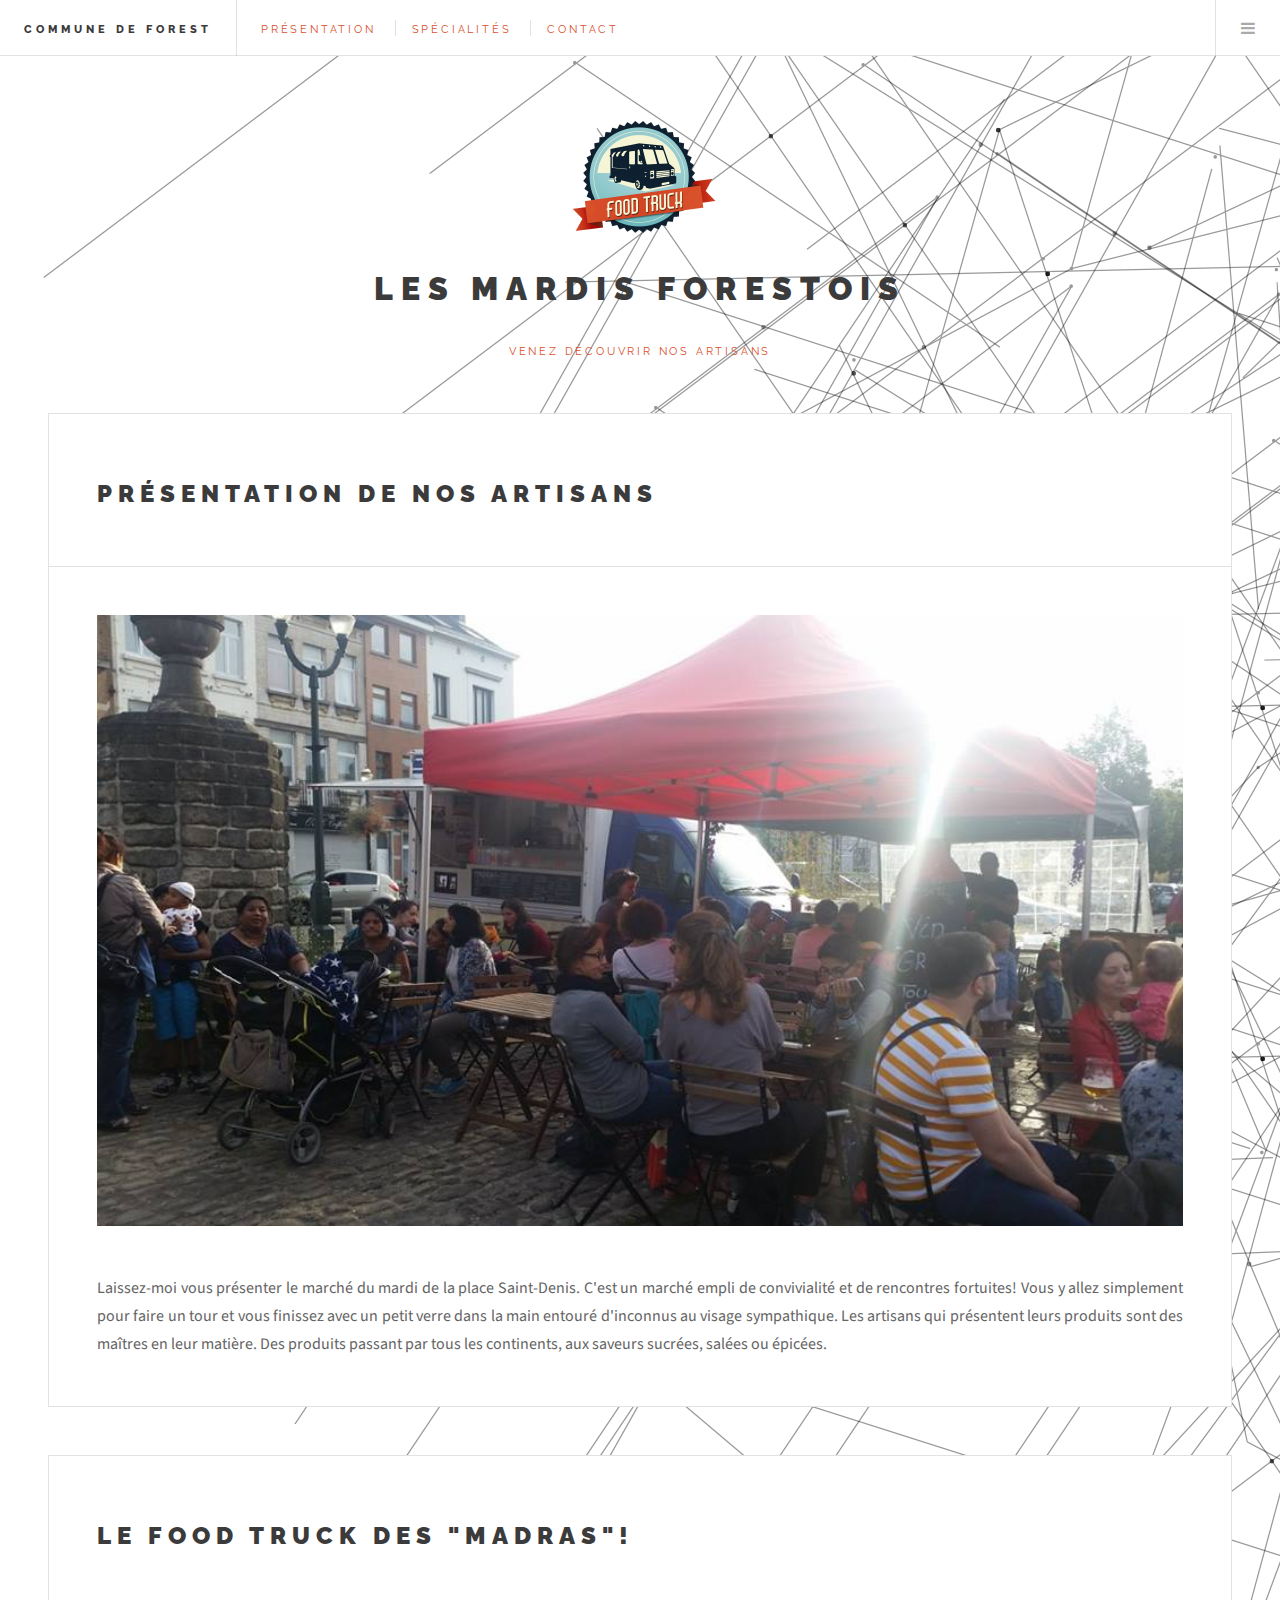
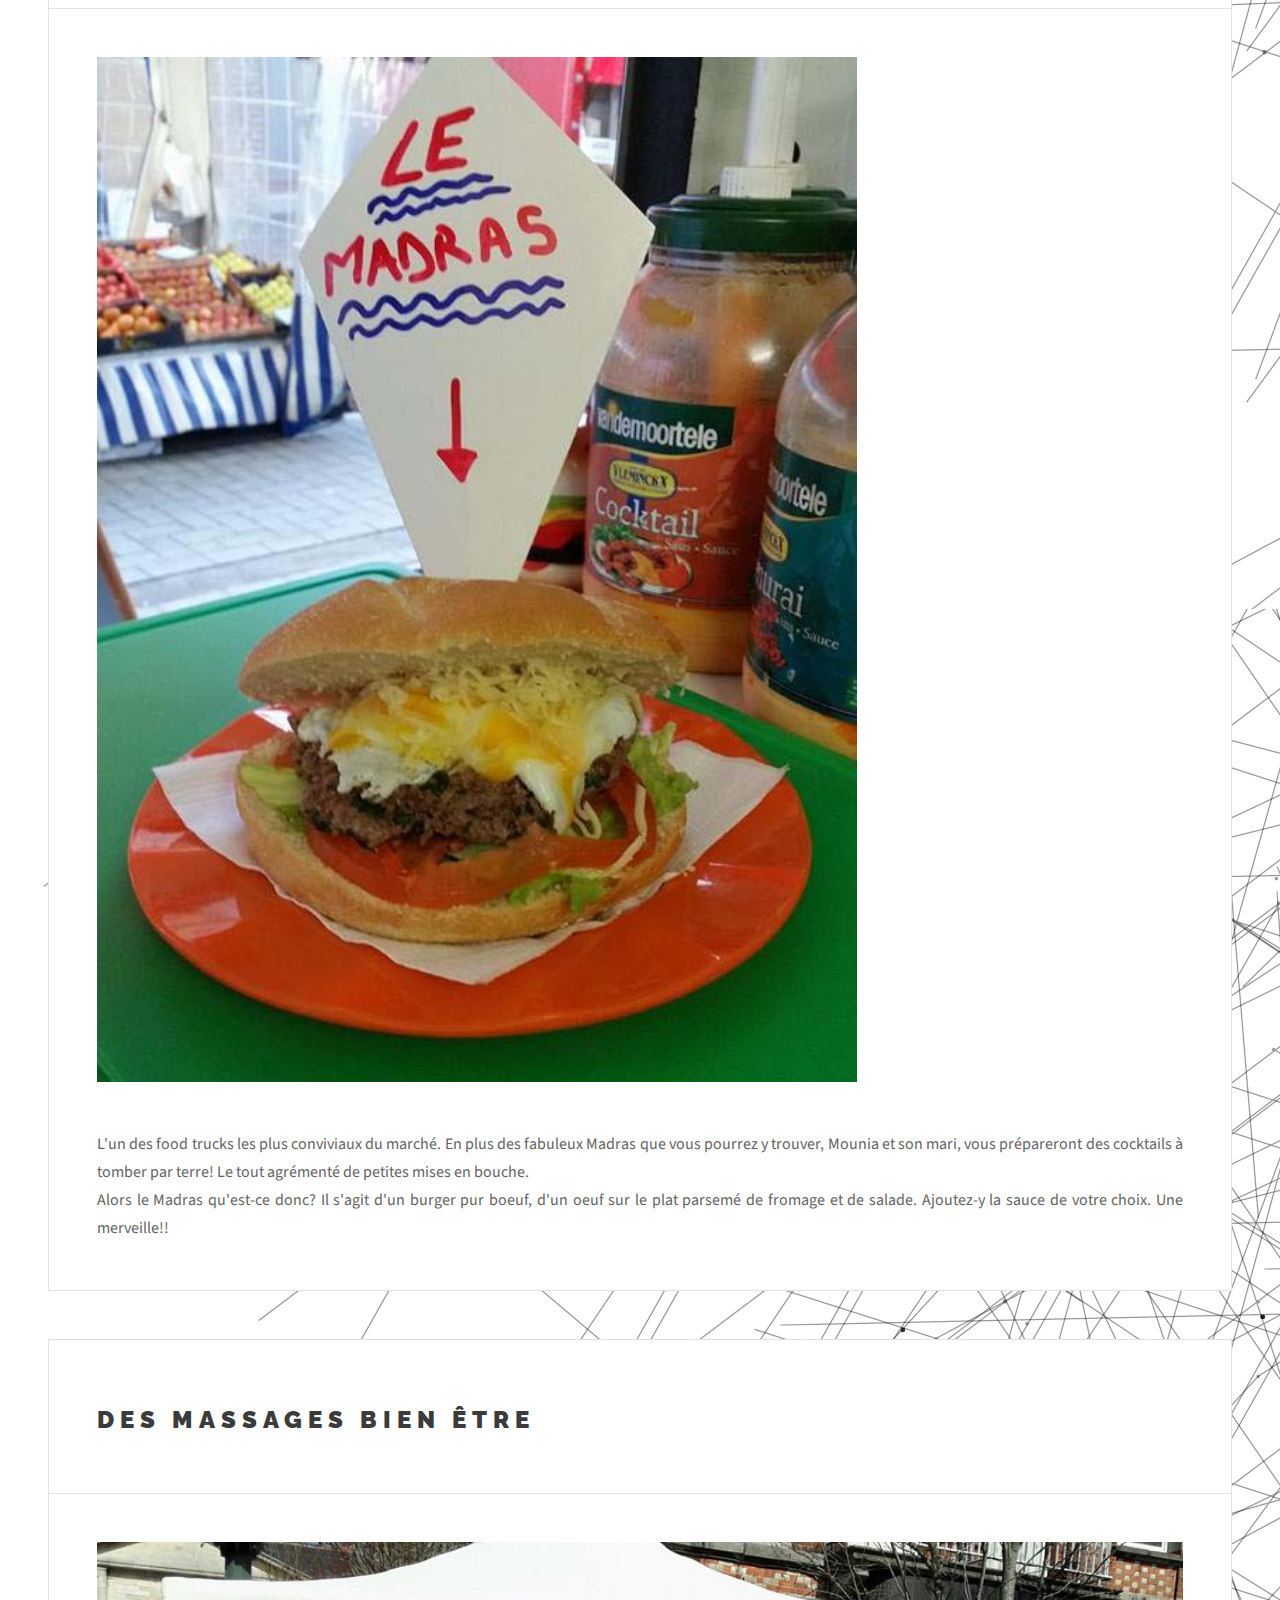
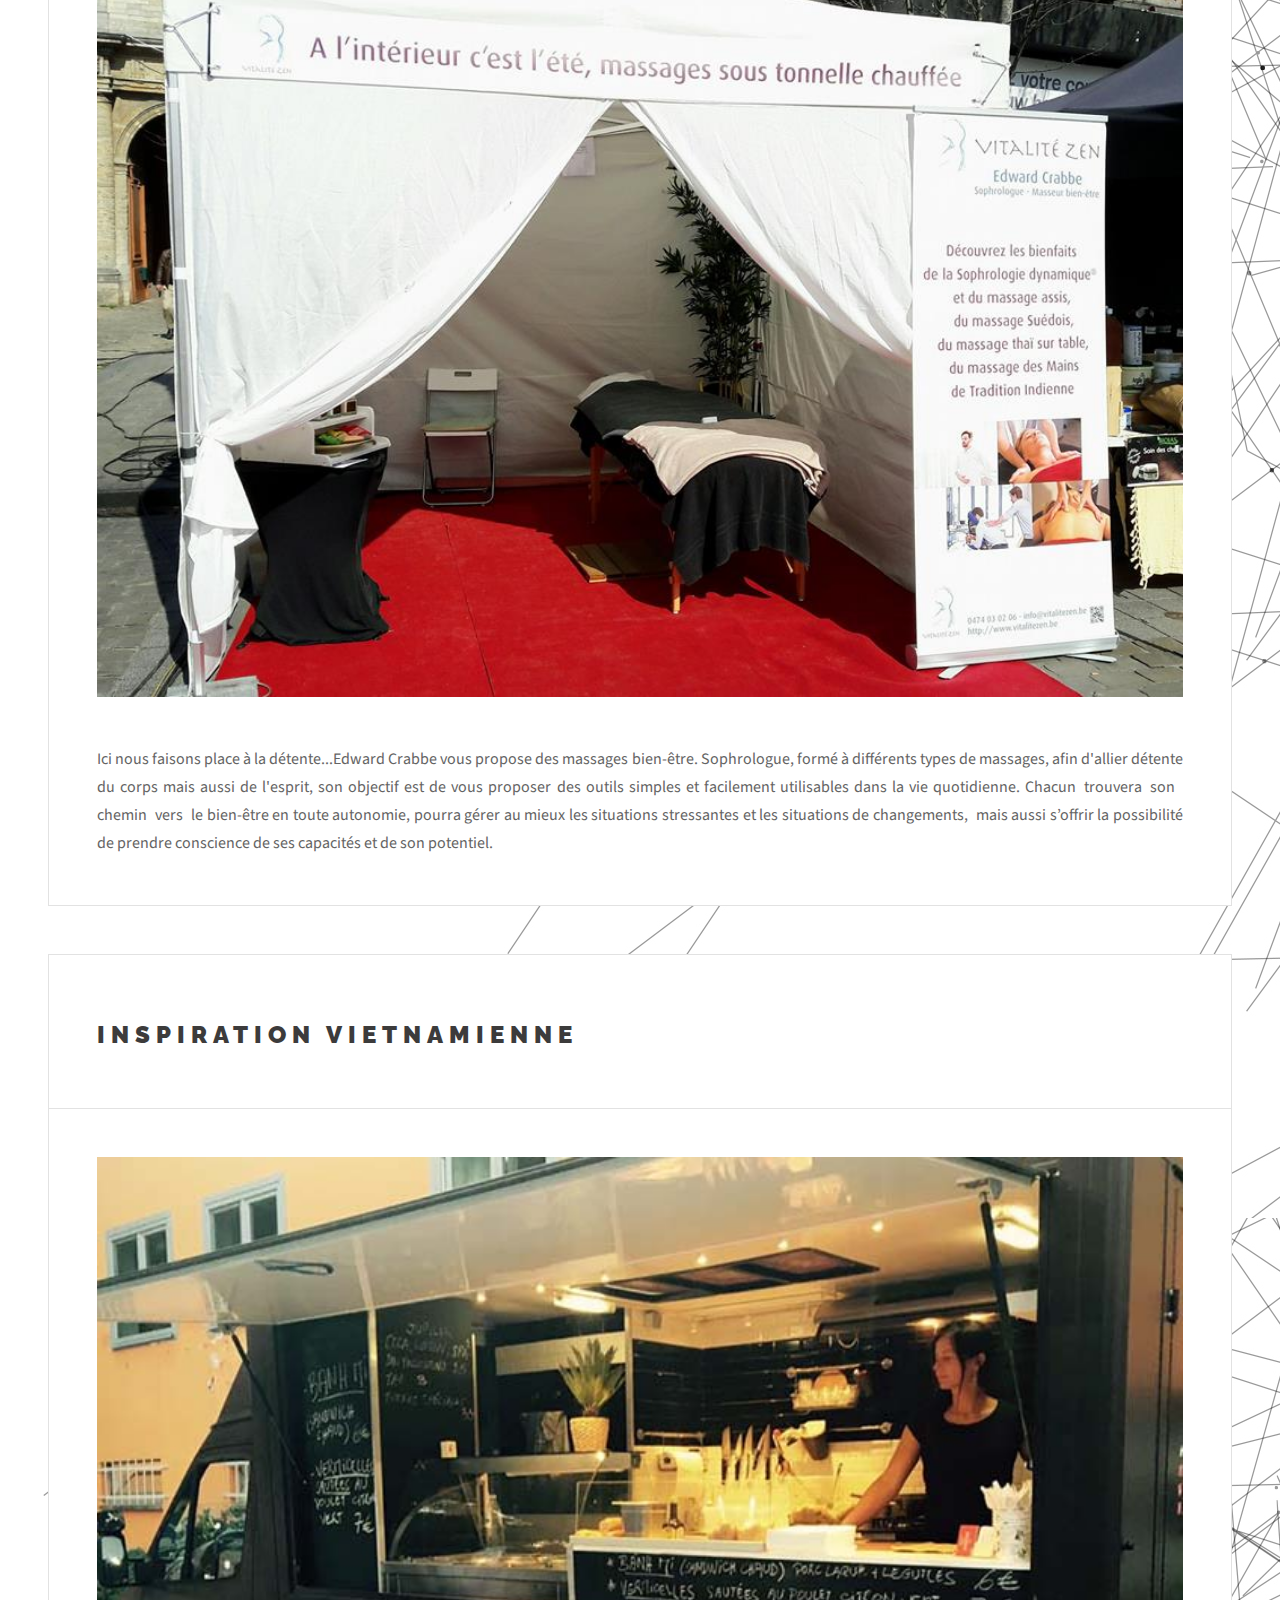
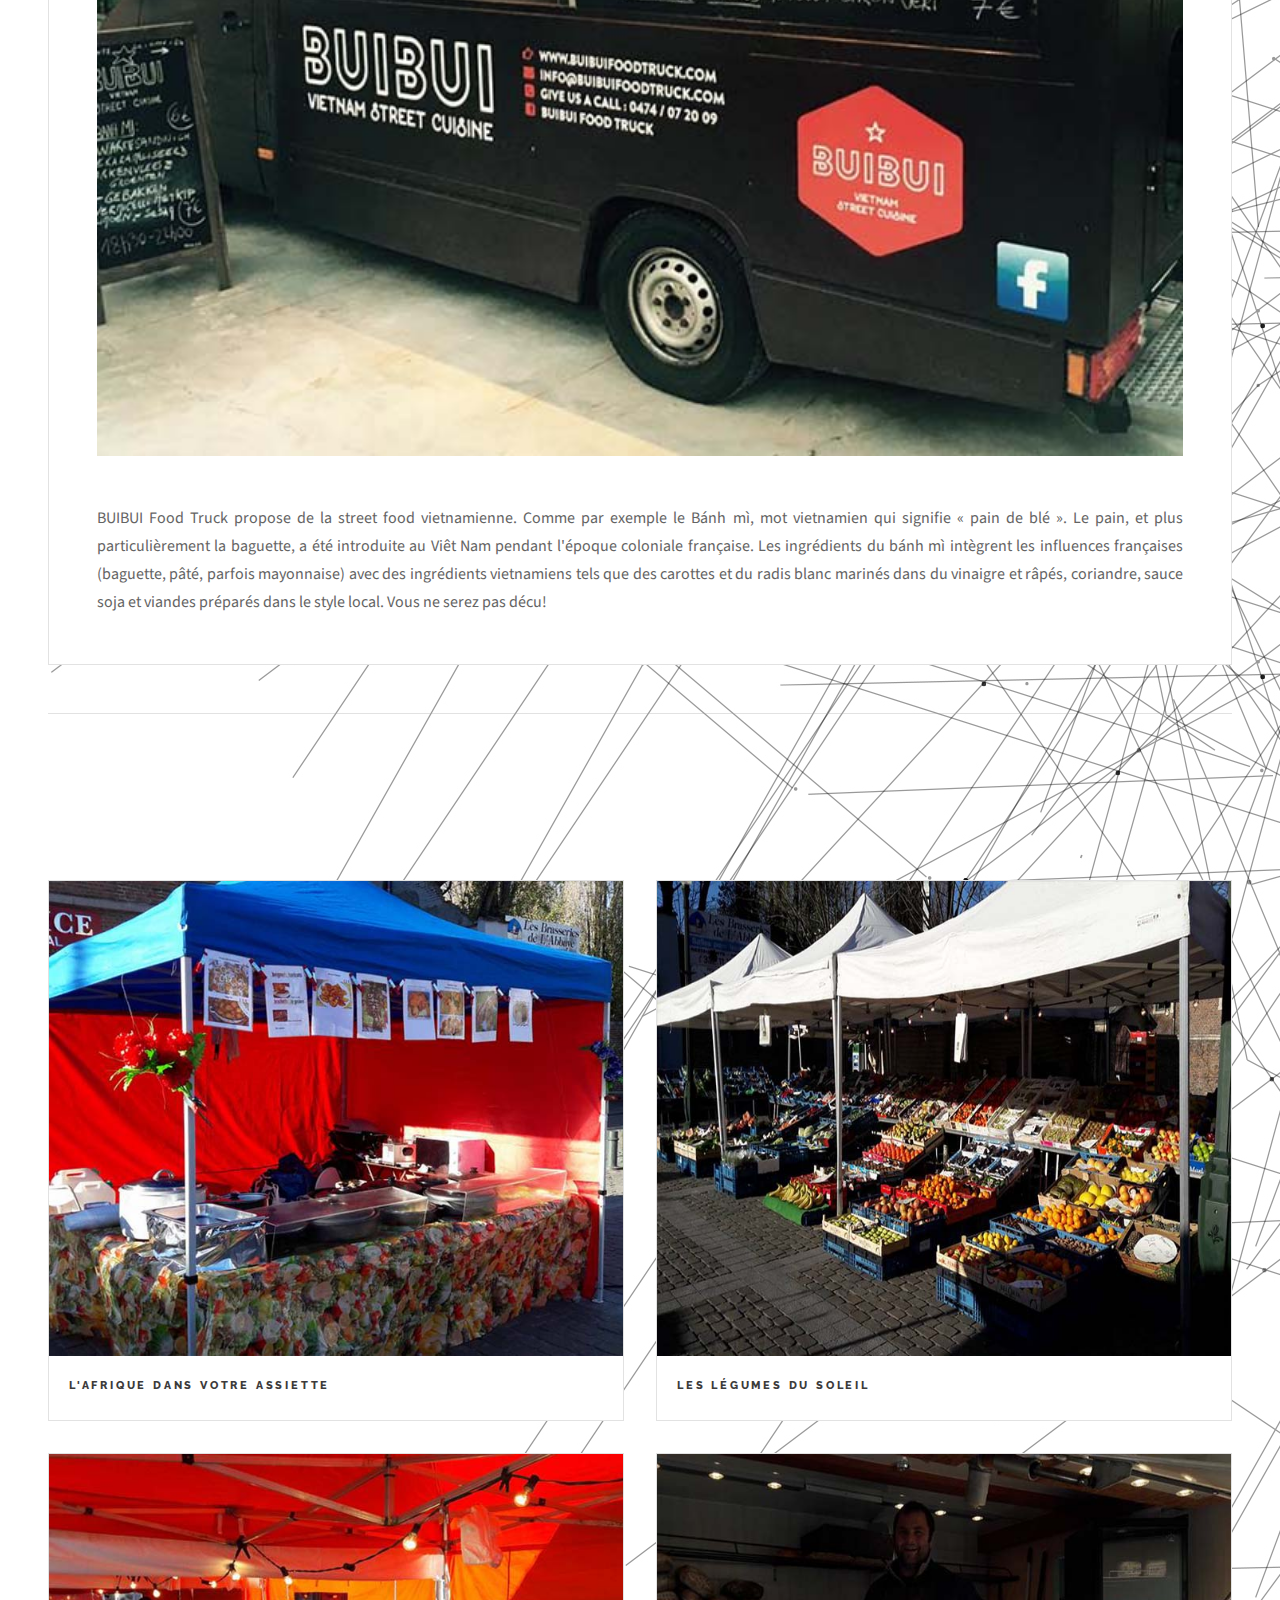
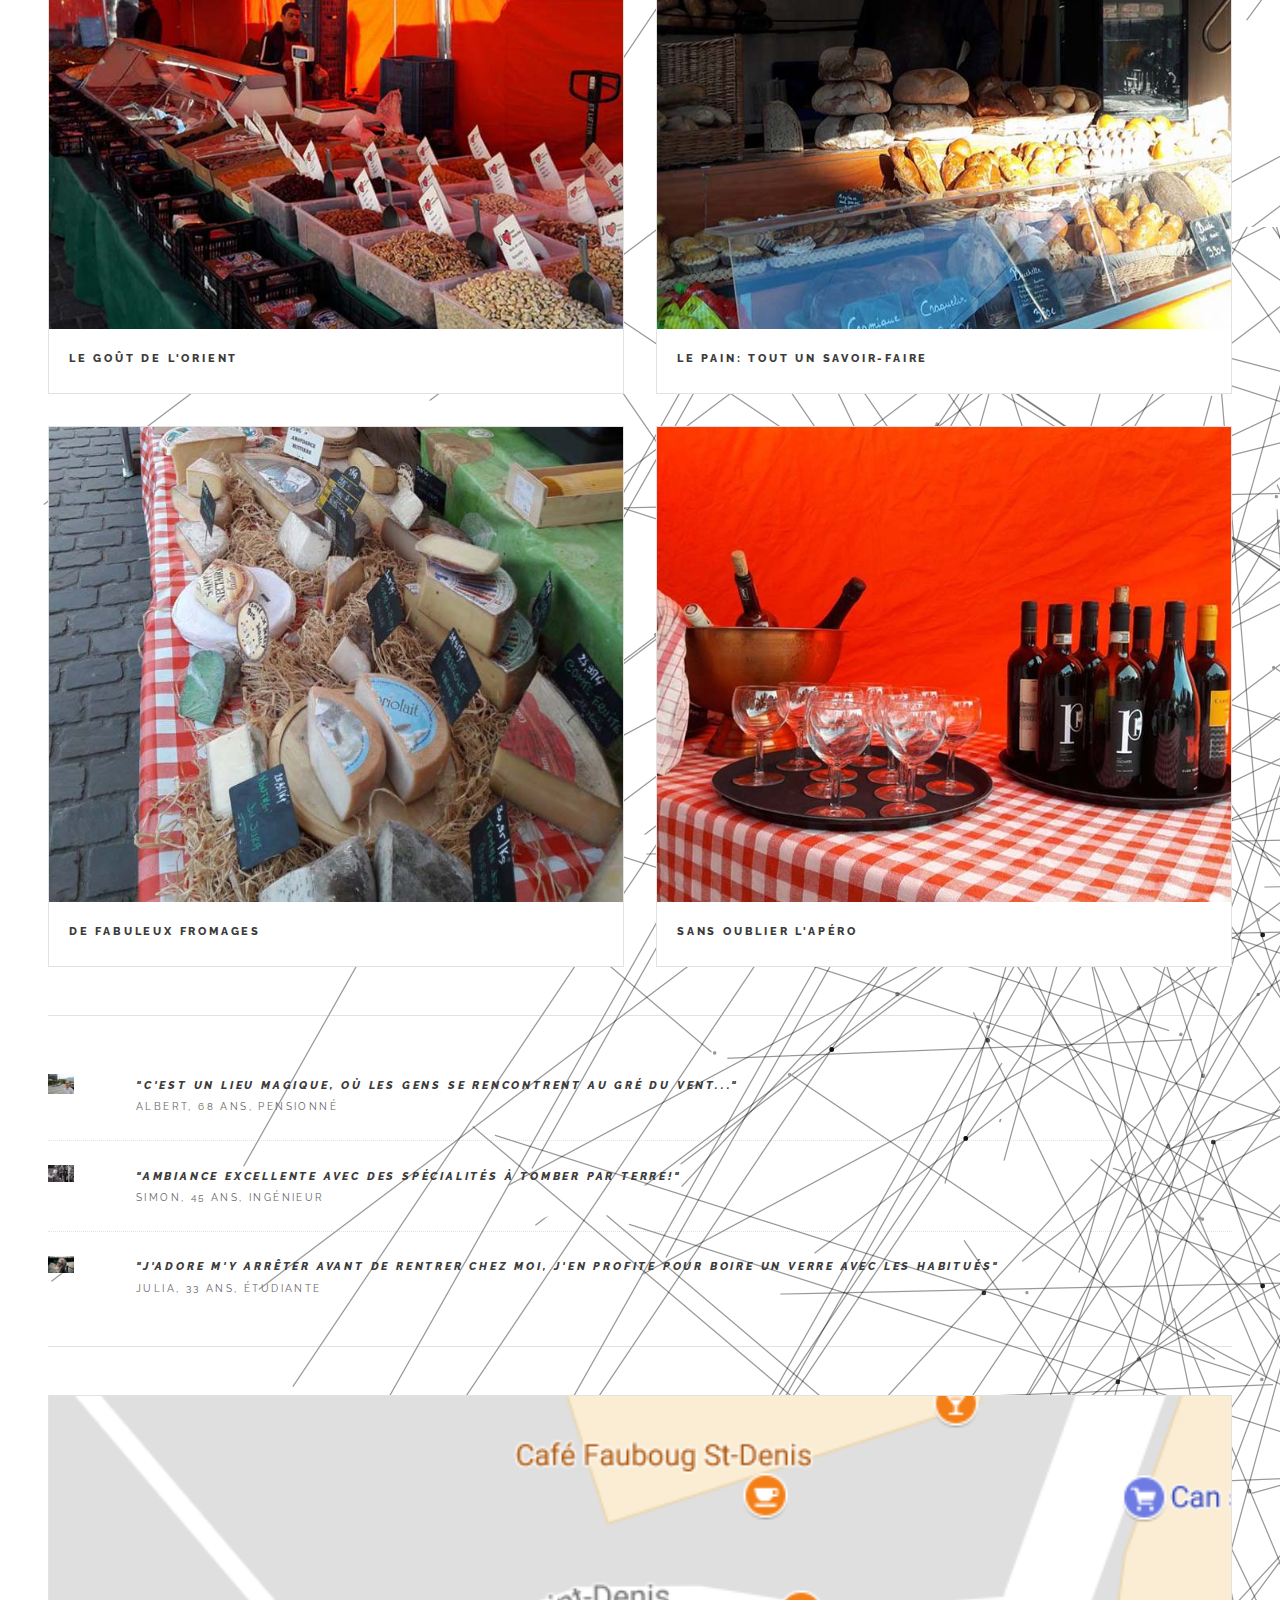
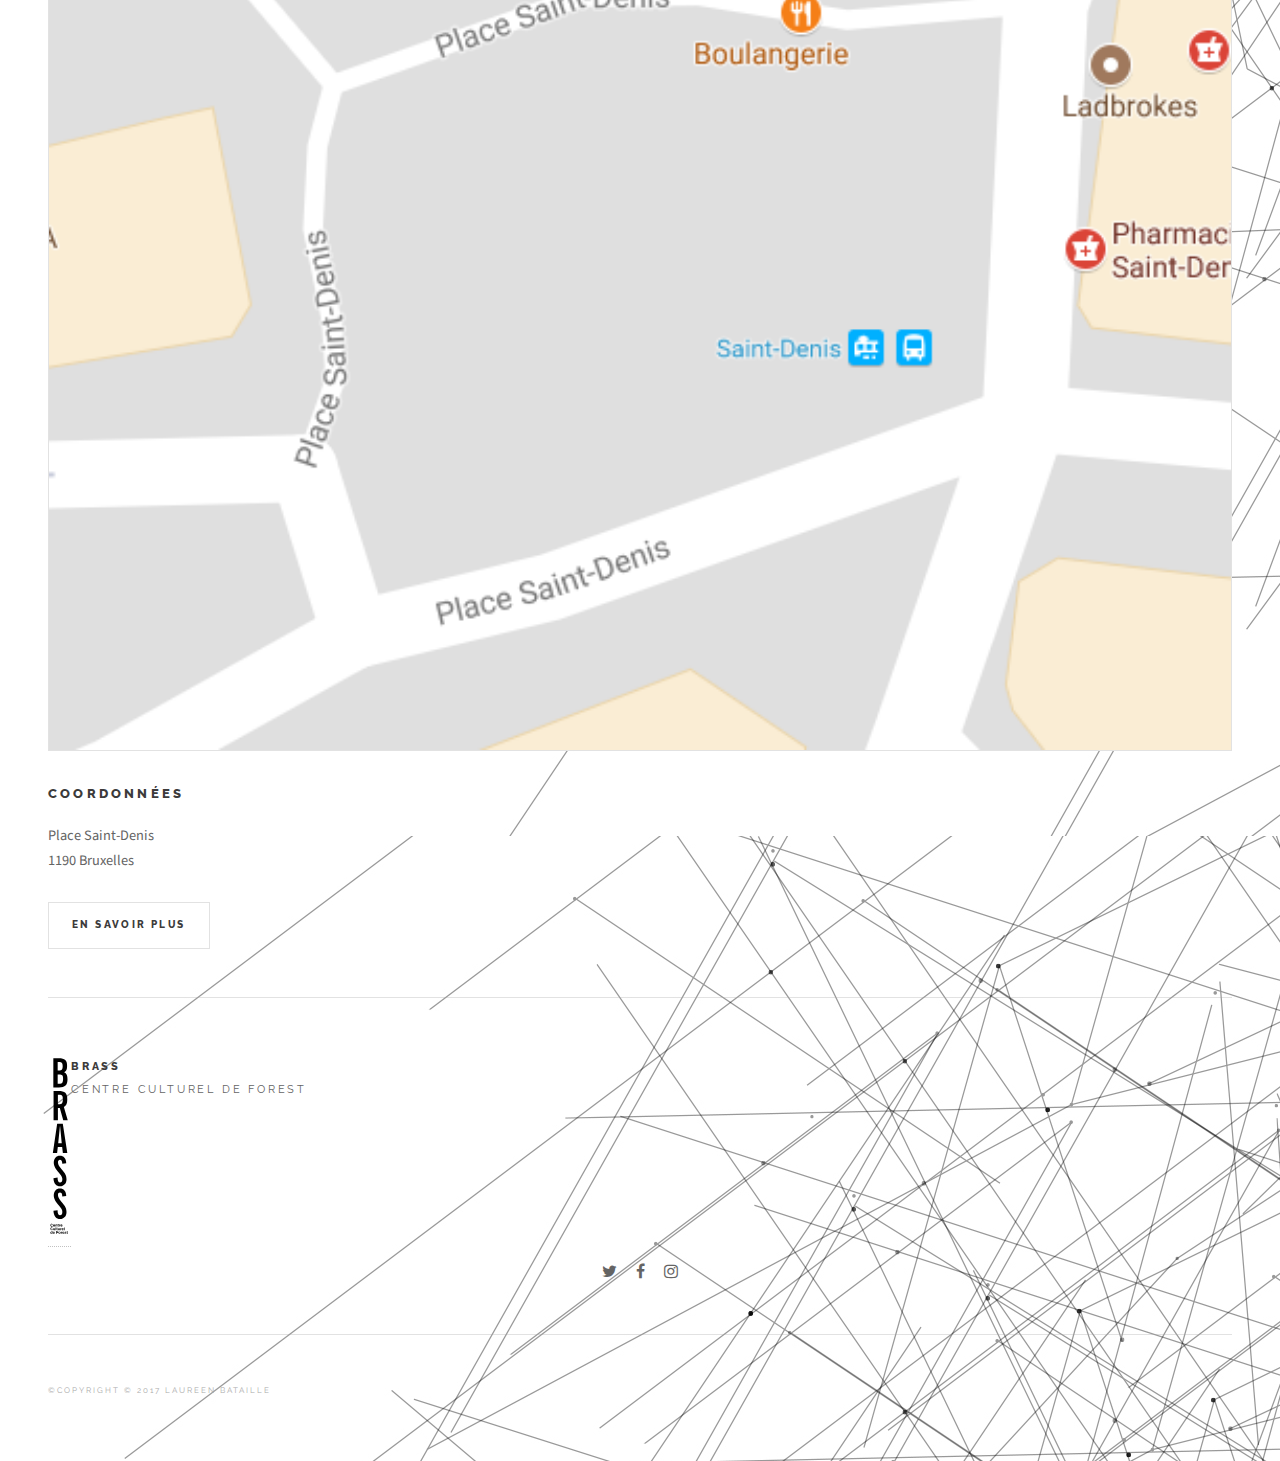
<file: index.html>
<!DOCTYPE HTML>
<html>
<head>
	<title>Les Mardis Forestois</title>
	<meta charset="utf-8" />
	<meta name="viewport" content="width=device-width, initial-scale=1" />
	<link rel="stylesheet" href="assets/css/main.css" />
	
<!-- Icons -->	
	<link rel="icon" type="image/png" href="./favicon/favicon-32x32.png" />
<!--[if IE]><link rel="shortcut icon" type="image/x-icon" href="favicon.ico" /><![endif]-->

	<link rel="apple-touch-icon" sizes="180x180" href="./favicon/apple-touch-icon.png">
	<link rel="icon" type="image/png" sizes="32x32" href="./favicon/favicon-32x32.png">
	<link rel="icon" type="image/png" sizes="16x16" href="./favicon/favicon-16x16.png">
	<link rel="manifest" href="./favicon/manifest.json">
	<link rel="mask-icon" href="./favicon/safari-pinned-tab.svg" color="#0cd6e3">
	<meta name="theme-color" content="#0cd6e3">

	<!--[if lte IE 9]><link rel="stylesheet" href="assets/css/ie9.css" /><![endif]-->
	<!--[if lte IE 8]><link rel="stylesheet" href="assets/css/ie8.css" /><![endif]-->
	<!-- <link rel="shortcut icon" href="images/favicon.ico" type="image/x-icon">
	<link rel="icon" href="images/favicon.ico" type="image/x-icon"> -->

</head>
<body>
	<div id="wrapper">

<!-- Header -->
		<header id="header">
			<h1><a href="http://www.forest.irisnet.be/" target="_blank">Commune de Forest</a></h1>
			<nav class="links">
				<ul>
					<li><a href="#link-presentation" style="color:#D9512B" >Présentation</a></li>
					<li><a href="#link-specialites" style="color:#D9512B" >Spécialités</a></li>
					<li><a href="#link-contact" style="color:#D9512B" >Contact</a></li>
				</ul>
			</nav>
			<nav class="main">
				<ul>
					<li class="menu">
						<a class="fa-bars" href="#menu">Menu</a>
					</li>
				</ul>
			</nav>
		</header>

<!-- Menu -->
		<section id="menu">

<!-- Search -->
		<!-- <section>
			<form class="search" method="get" action="#">
				<input type="text" name="query" placeholder="Search" />
			</form>
		</section> -->

<!-- Links -->
			<section>
				<ul class="links">
					<li>
						<a href="#link-presentation">
							<h3>Présentation de nos artisans</h3>
						</a>
					</li>
					<li>
						<a href="#link-specialites">
							<h3>Spécialités</h3>
						</a>
					</li>
					<li>
						<a href="#link-contact" >
							<h3>Contact</h3>
						</a>
					</li>
				</ul>
		    </section>
		</section>

<!-- Main -->
		<div id="main">

<!-- Post -->
			<article class="post">
				<header>
					<div class="title">
						<h2><a id="link-presentation">Présentation de nos artisans</a></h2>
					</div>
				</header>
					<a href="#" class="image featured"><img src="images/vue.jpg" alt="" /></a>
					<p style="text-align: justify;">Laissez-moi vous présenter le marché du mardi de la place Saint-Denis. C'est un marché empli de convivialité et de rencontres fortuites! Vous y allez simplement pour faire un tour et vous finissez avec un petit verre dans la main entouré d'inconnus au visage sympathique. Les artisans qui présentent leurs produits sont des maîtres en leur matière. Des produits passant par tous les continents, aux saveurs sucrées, salées ou épicées.</p>
			</article>

<!-- Post -->
			<article class="post">
				<header>
					<div class="title">
						<h2><a id="link-specialites">Le food Truck des "Madras"!</a></h2>
					</div>
				</header>
					<a href="#" style= "width:70%" class="image featured"><img src="images/madras.jpg" style="text-align:center" alt="" /></a>
					<p style="text-align: justify;">L'un des food trucks les plus conviviaux du marché. En plus des fabuleux Madras que vous pourrez y trouver, Mounia et son mari, vous prépareront des cocktails à tomber par terre! Le tout agrémenté de petites mises en bouche.<br/>Alors le Madras qu'est-ce donc? Il s'agit d'un burger pur boeuf, d'un oeuf sur le plat parsemé de fromage et de salade. Ajoutez-y la sauce de votre choix. Une merveille!!</p>
			</article>

<!-- Post -->
			<article class="post">
				<header>
					<div class="title">
						<h2><a href="#">Des massages bien être</a></h2>
					</div>
				</header>
					<a href="#" class="image featured"><img src="images/massage.jpg" alt="" /></a>
					<p style="text-align: justify;">Ici nous faisons place à la détente...Edward Crabbe vous propose des massages bien-être. Sophrologue, formé à différents types de massages, afin d'allier détente du corps mais aussi de l'esprit, son objectif est de vous proposer des outils simples et facilement utilisables dans la vie quotidienne. Chacun trouvera son chemin vers le bien-être en toute autonomie, pourra gérer au mieux les situations stressantes et les situations de changements, mais aussi s’offrir la possibilité de prendre conscience de ses capacités et de son potentiel.</p>
			</article>

<!-- Post -->

			<article class="post">
				<header>
					<div class="title">
						<h2><a href="#">Inspiration Vietnamienne</a></h2>
					</div>
				</header>
					<a href="#" class="image featured"><img src="images/buibui.jpg" alt="" /></a>
					<p style="text-align: justify;">BUIBUI Food Truck propose de la street food vietnamienne. Comme par exemple le Bánh mì, mot vietnamien qui signifie « pain de blé ». Le pain, et plus particulièrement la baguette, a été introduite au Viêt Nam pendant l'époque coloniale française. Les ingrédients du bánh mì intègrent les influences françaises (baguette, pâté, parfois mayonnaise) avec des ingrédients vietnamiens tels que des carottes et du radis blanc marinés dans du vinaigre et râpés, coriandre, sauce soja et viandes préparés dans le style local. Vous ne serez pas décu!</p>
			</article>

		</div>

<!-- Sidebar -->
		<section id="sidebar">

<!-- Intro -->
			<section id="intro">
				<div class="logo"><img src="images/logo_food_truck.png" /></div>
				<header>
					<h2>Les mardis Forestois</h2>
					<p style="color:#D9512B">Venez découvrir nos artisans</p>
				</header>
			</section>

<!-- Mini Posts -->
			<section>
				<div class="mini-posts">

<!-- Mini Post -->
					<article class="mini-post">
						<header>
							<h3><a href="#">L'Afrique dans votre assiette</a></h3>
						</header>
						<a href="#" class="image"><img src="images/cuisine_africaine.jpg" alt="" /></a>
					</article>

<!-- Mini Post -->
					<article class="mini-post">
						<header>
							<h3><a href="#">Les légumes du soleil</a></h3>
						</header>
						<a href="#" class="image"><img src="images/legumier2.jpg" alt="" /></a>
					</article>

<!-- Mini Post -->
					<article class="mini-post">
						<header>
							<h3><a href="#">Le goût de l'Orient</a></h3>
						</header>
						<a href="#" class="image"><img src="images/specialite_marocaine2.jpg" alt="" /></a>
					</article>

<!-- Mini Post -->
					<article class="mini-post">
						<header>
							<h3><a href="#">Le pain: tout un savoir-faire</a></h3>
						</header>
						<a href="#" class="image"><img src="images/artisan_boulanger.jpg" alt="" /></a>
					</article>

<!-- Mini Post -->
					<article class="mini-post">
						<header>
							<h3><a href="#">De fabuleux fromages</a></h3>
						</header>
						<a href="#" class="image"><img src="images/fromage.jpg" alt="" /></a>
					</article>

<!-- Mini Post -->
					<article class="mini-post">
						<header>
							<h3><a href="#">Sans oublier l'apéro</a></h3>
						</header>
						<a href="#" class="image"><img src="images/vin.jpg" alt="" /></a>
					</article>

				</div>
			</section>
							
			<section>
				<ul class="posts">
					<li>
						<article>
							<header>
								<h3><a href="#"><i>"C'est un lieu magique, où les gens se rencontrent au gré du vent..."</i></a></h3>
								<time class="published" datetime="2015-10-20">Albert, 68 ans, pensionné</time>
							</header>
							<a href="#" class="image"><img src="images/vieux.jpg" alt=""></a>
						</article>
					</li>
					<li>
						<article>
							<header>
								<h3><a href="#"><i>"Ambiance excellente avec des spécialités à tomber par terre!"</i></a></h3>
								<time class="published" datetime="2015-10-15">Simon, 45 ans, ingénieur</time>
							</header>
							<a href="#" class="image"><img src="images/moyen.jpg" alt=""></a>
						</article>
					</li>
					<li>
						<article>
							<header>
								<h3><a href="#"><i>"J'adore m'y arrêter avant de rentrer chez moi, j'en profite pour boire un verre avec les habitués"</i></a></h3>
								<time class="published" datetime="2015-10-10">Julia, 33 ans, étudiante</time>
							</header>
							<a href="#" class="image"><img src="images/jeune.jpg" alt=""></a>
						</article>
					</li>
				</ul>
			</section>		

<!-- About -->

			<section class="blurb" id="link-contact">

				<article class="mini-post">
					<a href="#" class="image"><img src="images/map.png" alt="" /></a>
				</article>

				<a id="link-contact"><h2>Coordonnées</h2></a>
				<p>Place Saint-Denis<br/>1190 Bruxelles</p>
				<ul class="actions">
					<li><a href="https://www.facebook.com/Le-march%C3%A9-du-mardi-%C3%A0-1190-Forest-1802167876700793/" target="blank" class="button">En savoir plus</a></li>
				</ul>
			</section>

			<section>
				<ul class="posts">
					<li>
						<article>
							<header>
								<h3><a href="#">Brass</a></h3>
								<p>Centre culturel de Forest</p>
							</header>
							<a href="http://lebrass.be/" target="_blank" class="image2"><img style="width:23px" src="images/brass.svg" alt="" /></a>
						</article>
					</li>
				</ul>
				<ul class="icons">
					<li><a href="https://twitter.com/le_brass?lang=fr" target="_blank" class="fa-twitter"><span class="label">Twitter</span></a></li>
					<li><a href="https://www.facebook.com/lebrass/" target="_blank" class="fa-facebook"><span class="label">Facebook</span></a></li>
					<li><a href="https://www.instagram.com/explore/locations/367268575/brass-centre-culturel-de-forest/" target="_blank" class="fa-instagram"><span class="label">Instagram</span></a></li>
				</ul>
			</section>

<!-- Footer -->
			<section id="footer">
				<p class="copyright">&copy;Copyright © 2017 Laureen Bataille</a>
			</section>

		</section>
	</div>

<!-- Scripts -->

<!--Scripts upup pour la progressive app-->
<script src="./upup.min.js"></script>
<script>
	UpUp.start({
		'content-url': 'offline.html'
	});
</script>

<!--Scripts Jquery du template-->
<script src="assets/js/jquery.min.js"></script>
<script src="assets/js/skel.min.js"></script>
<script src="assets/js/util.js"></script>
<!--[if lte IE 8]><script src="assets/js/ie/respond.min.js"></script><![endif]-->
<script src="assets/js/main.js"></script>

	</body>
</html>
</file>
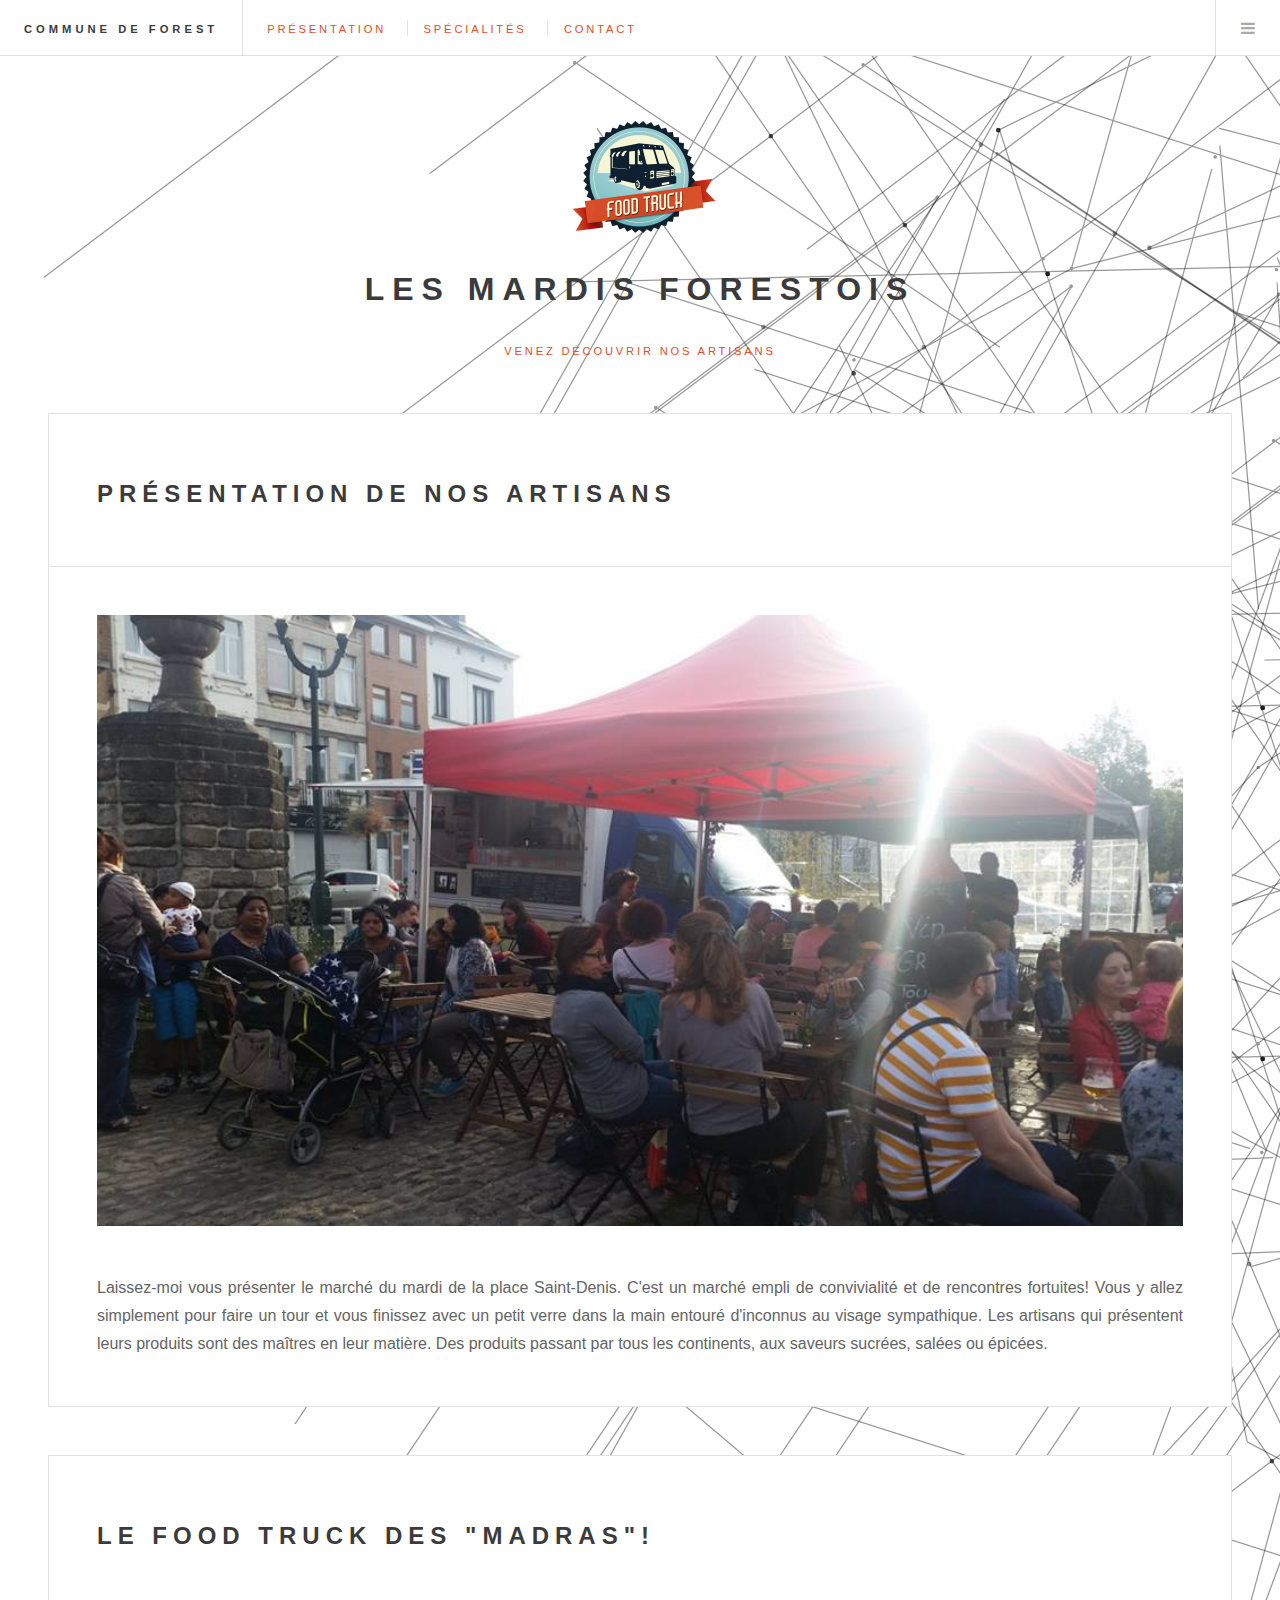
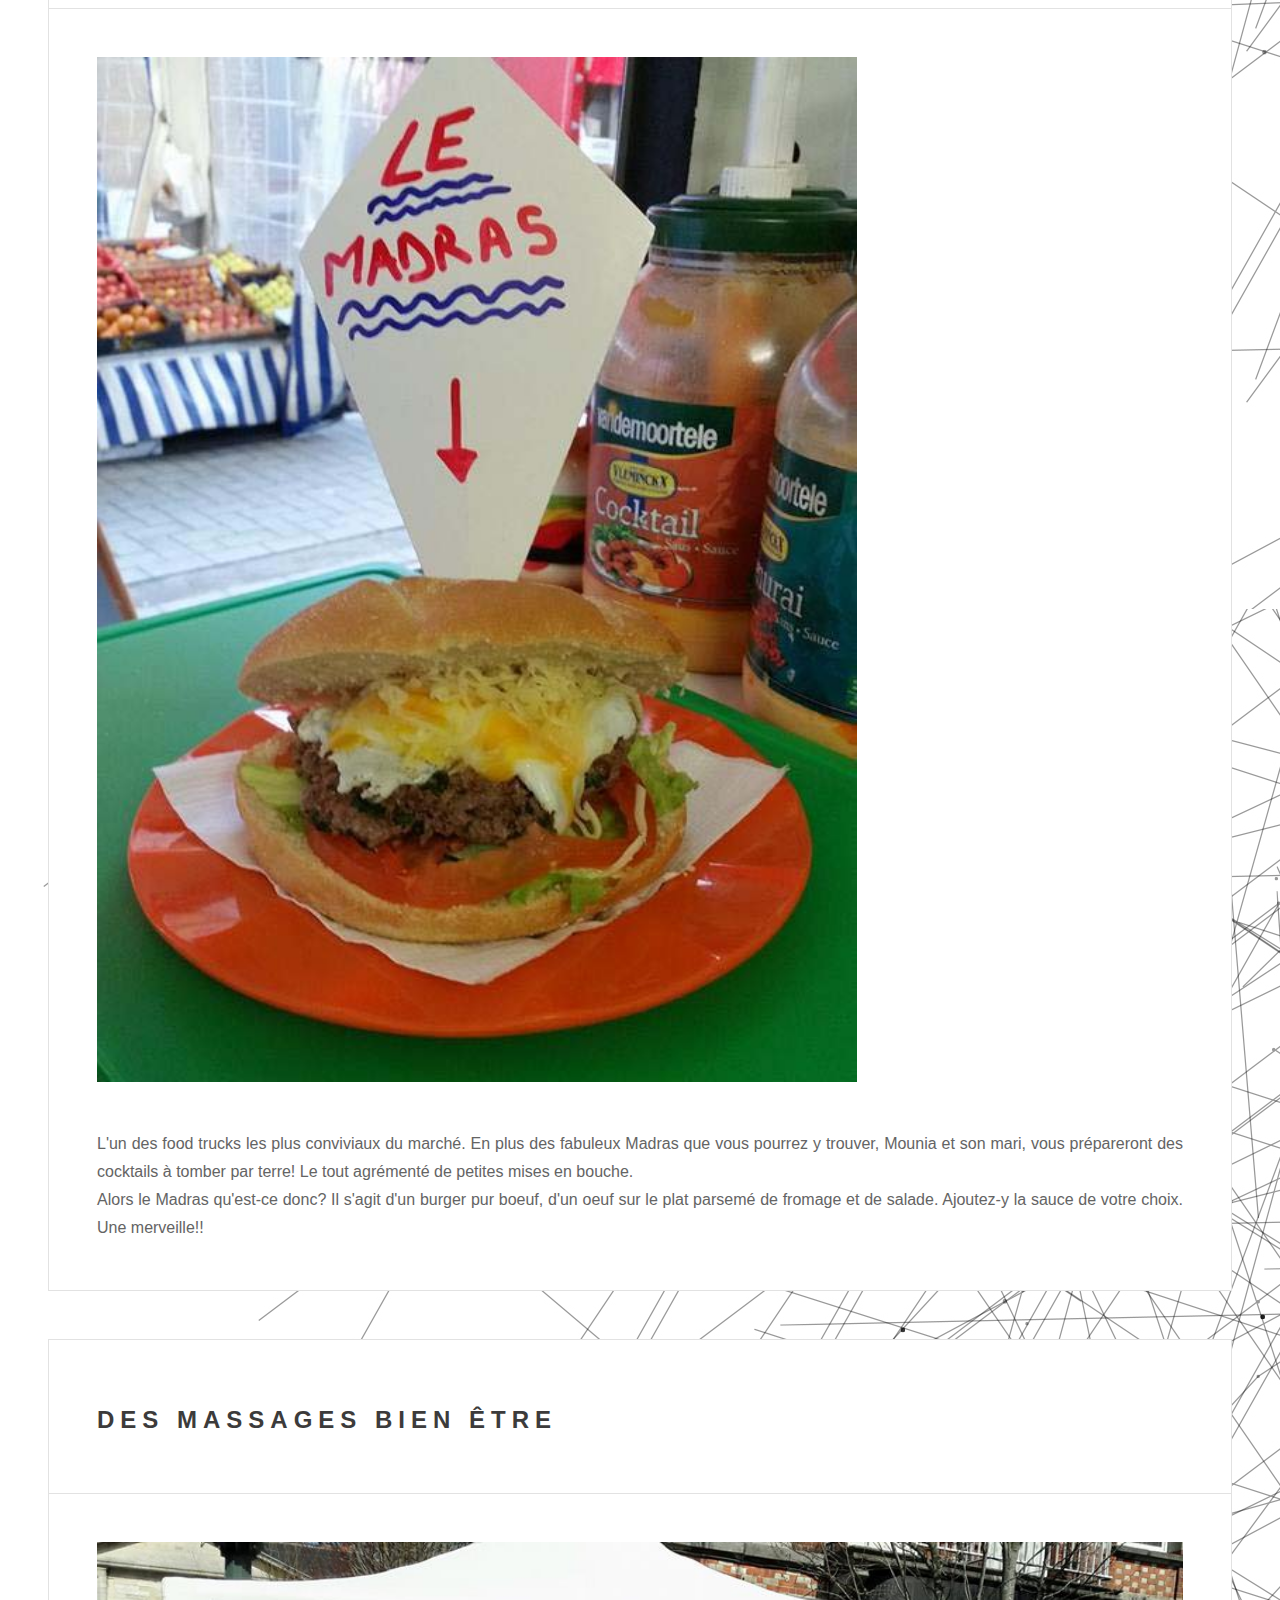
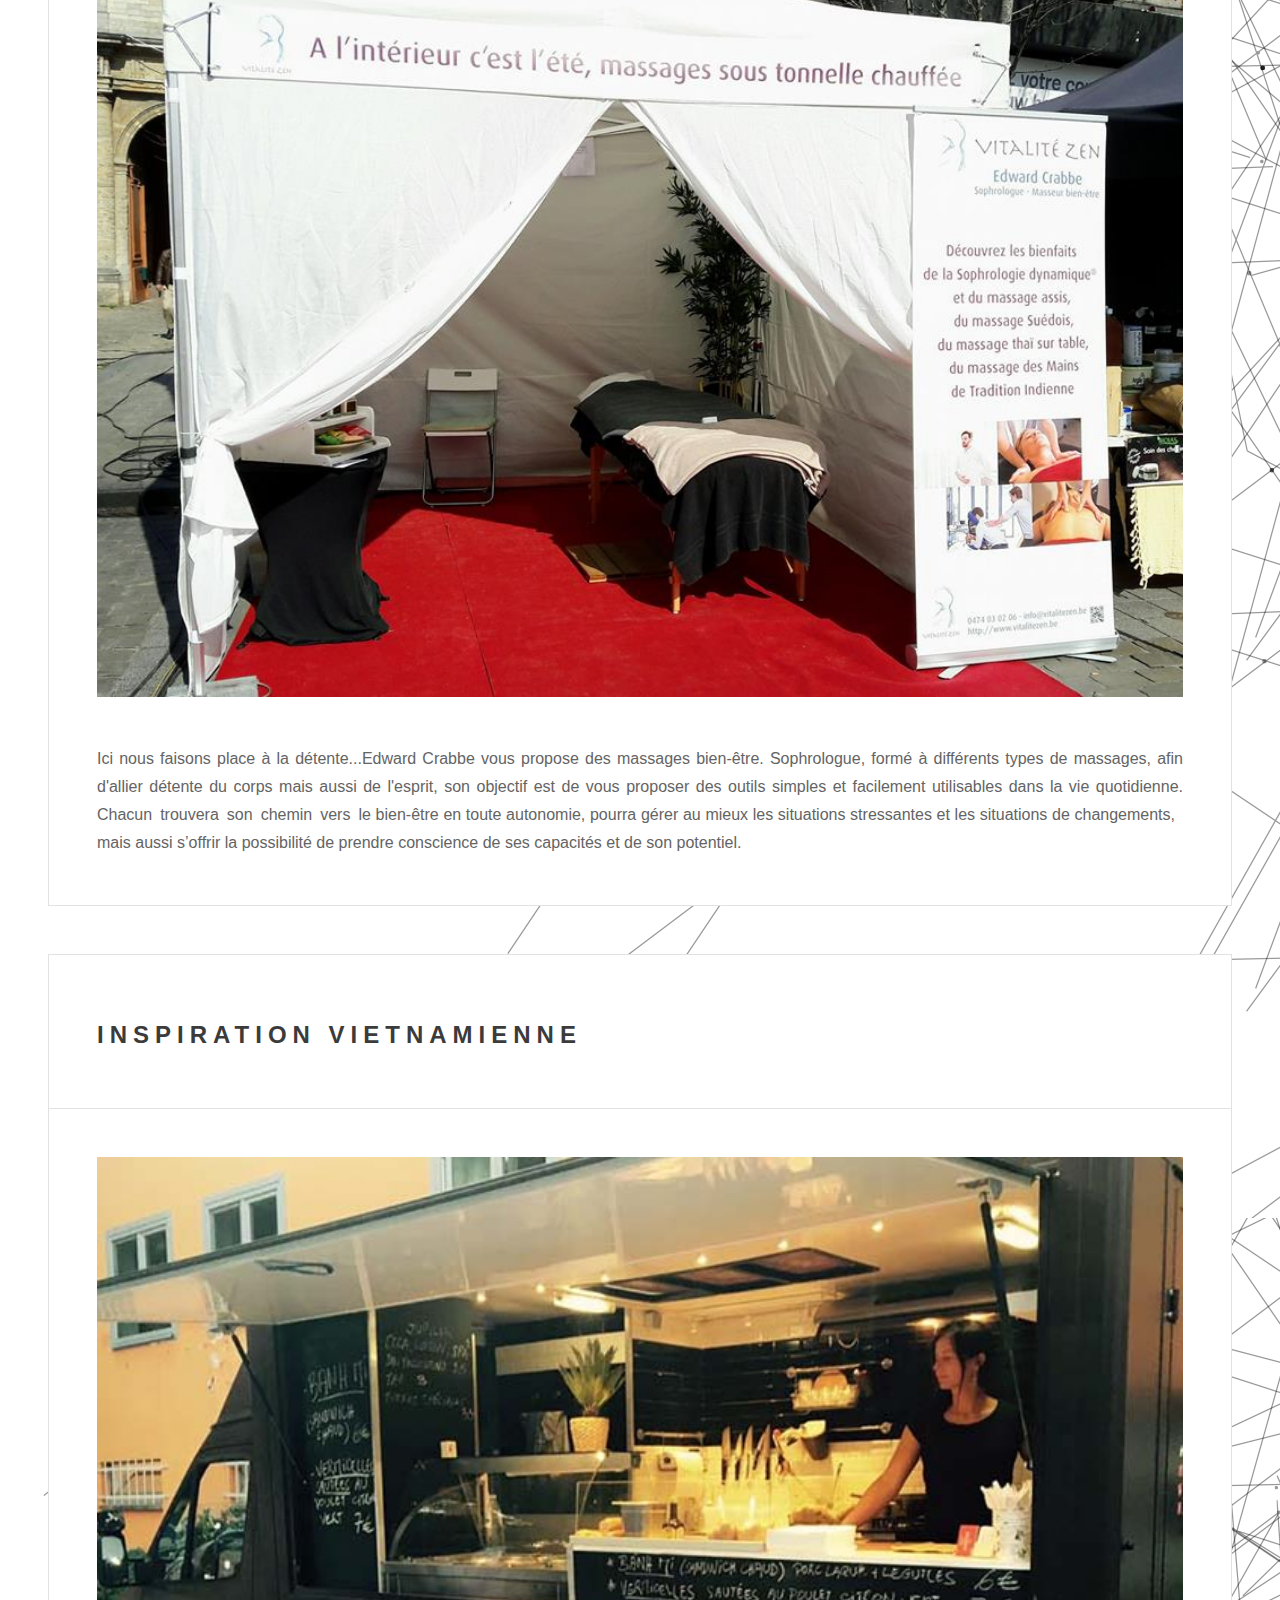
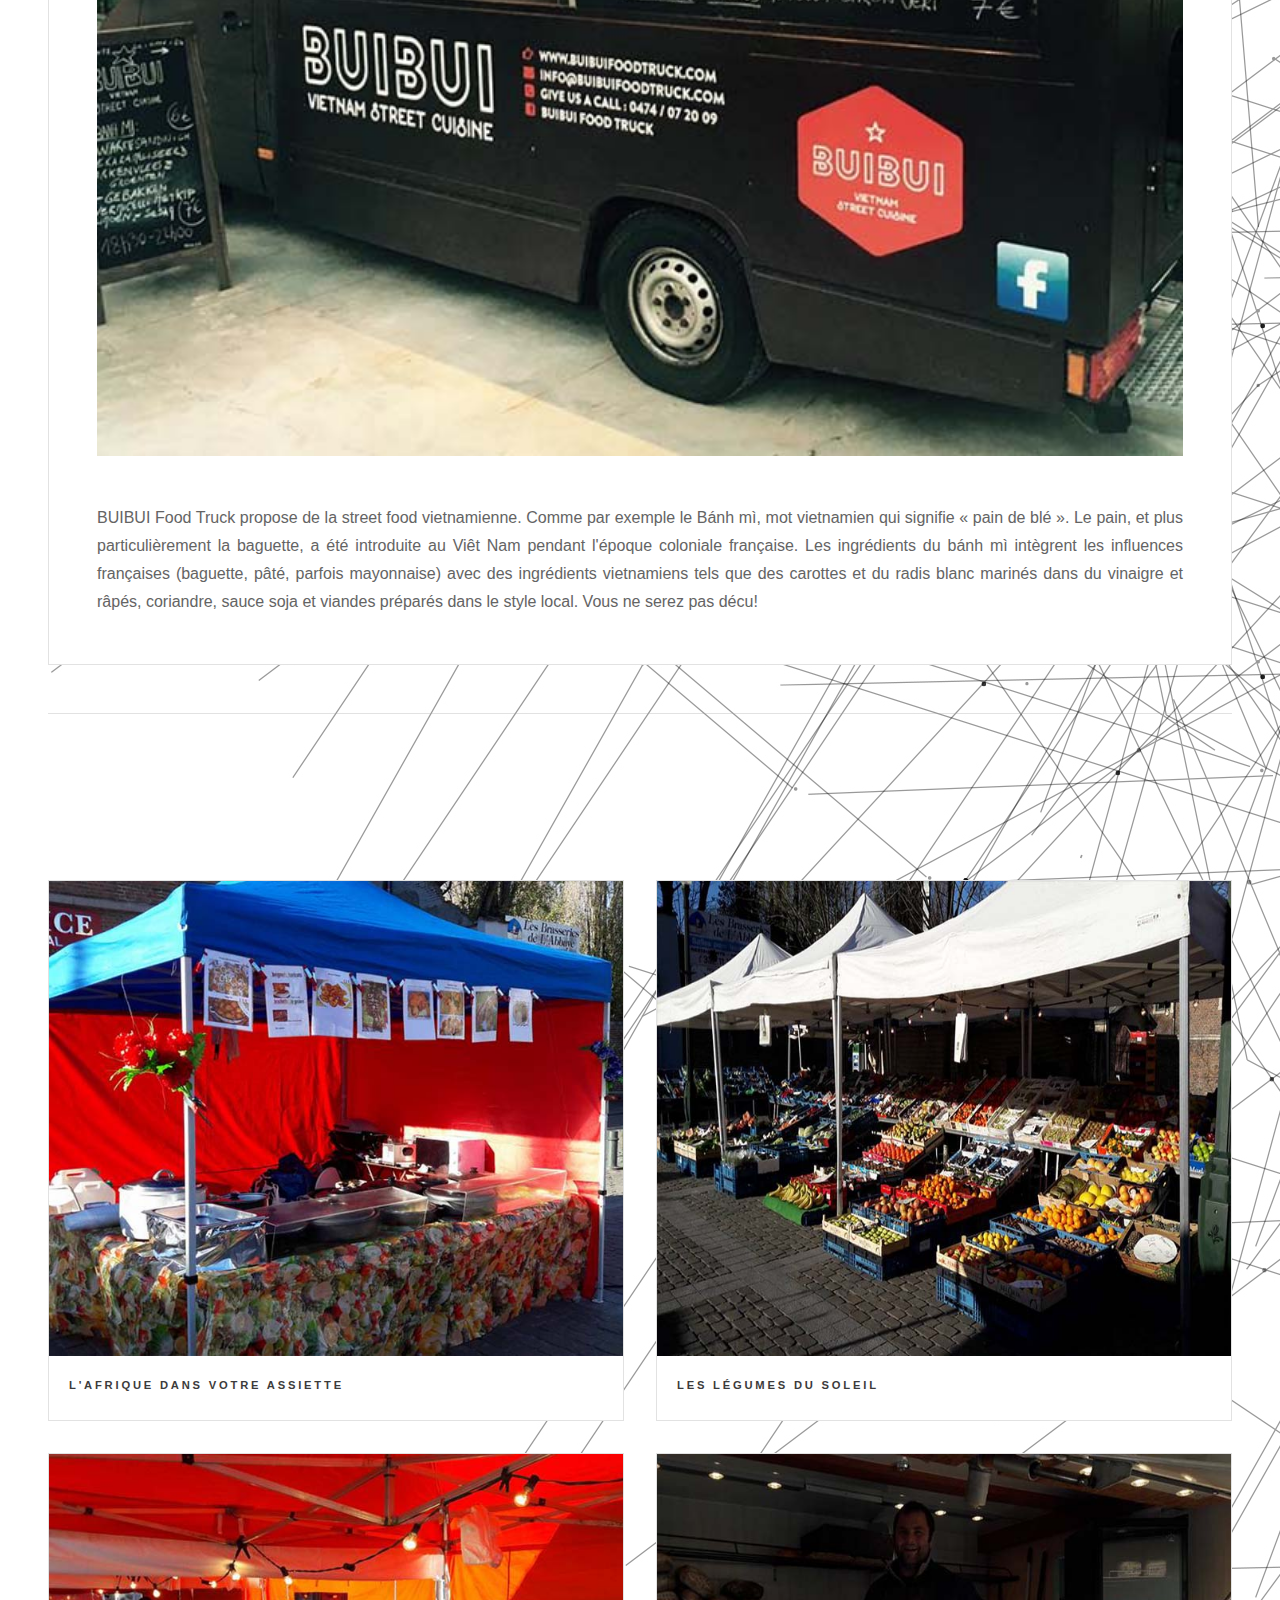
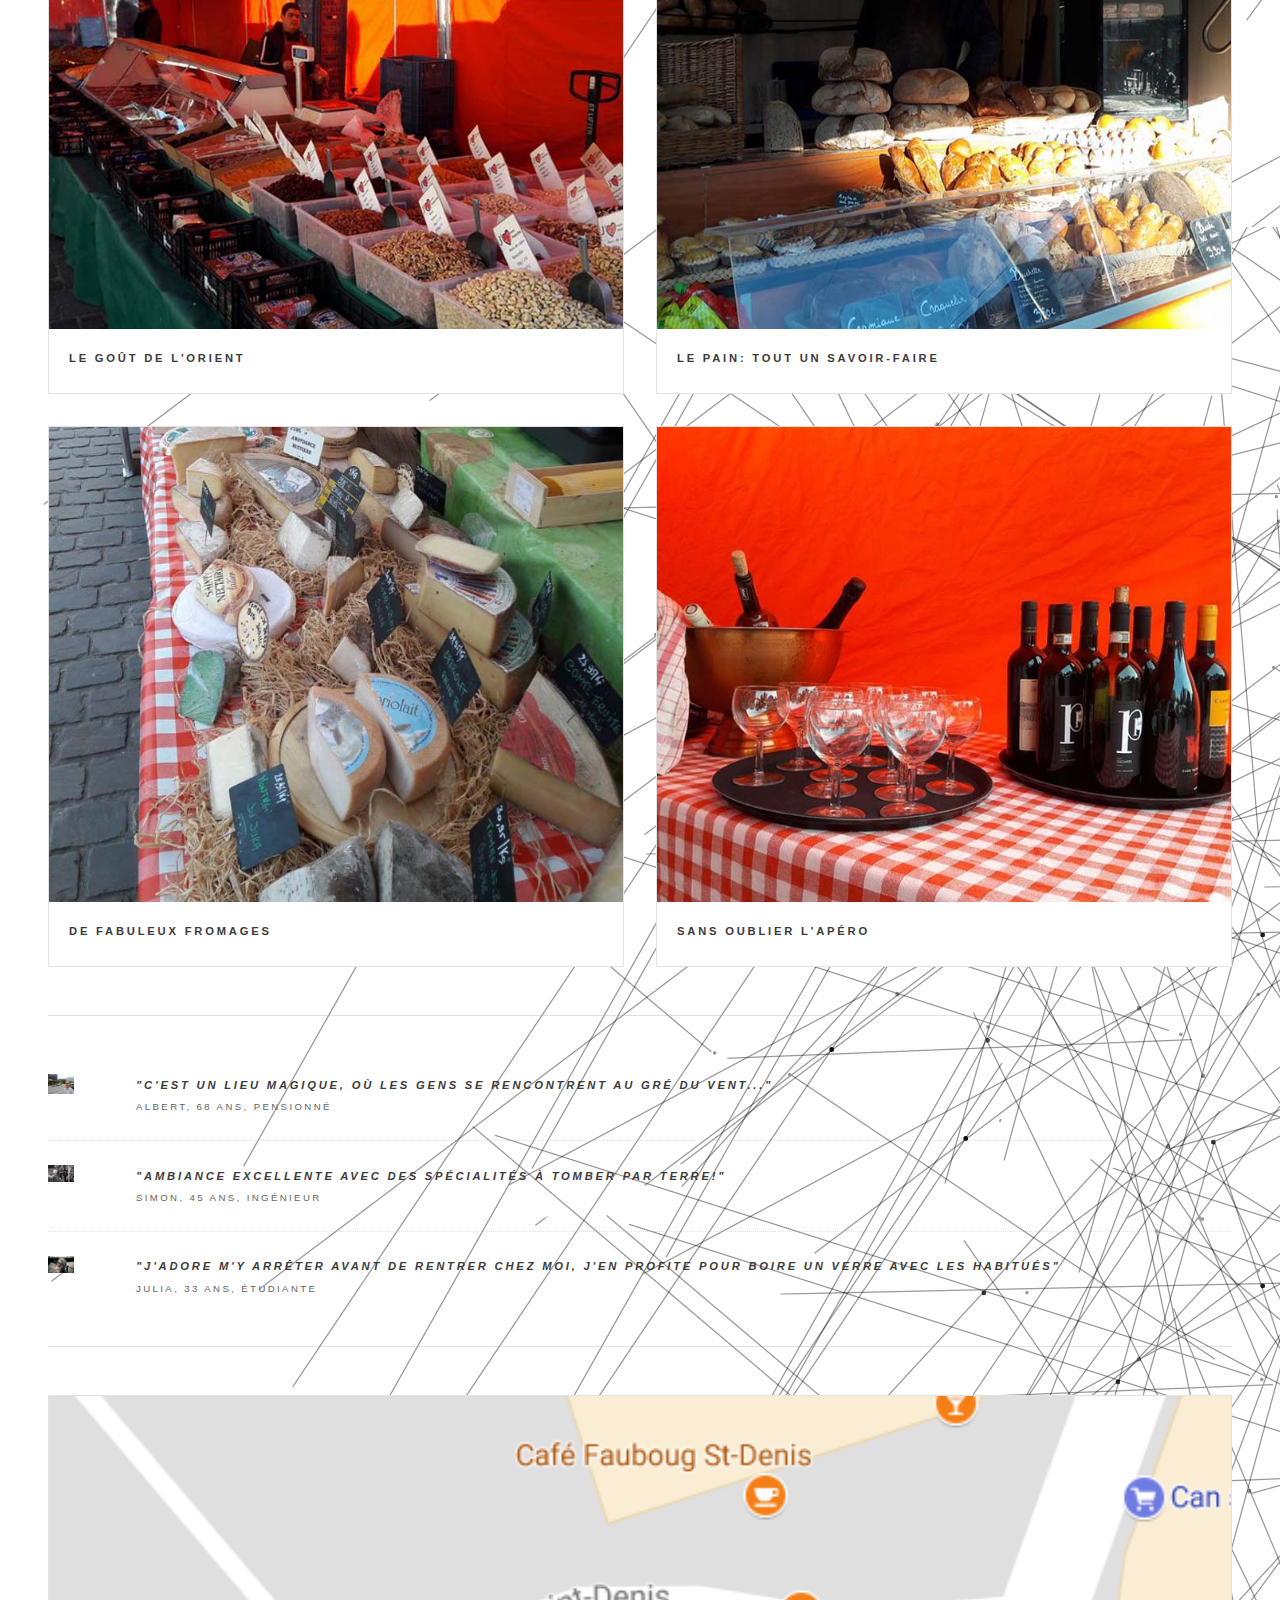
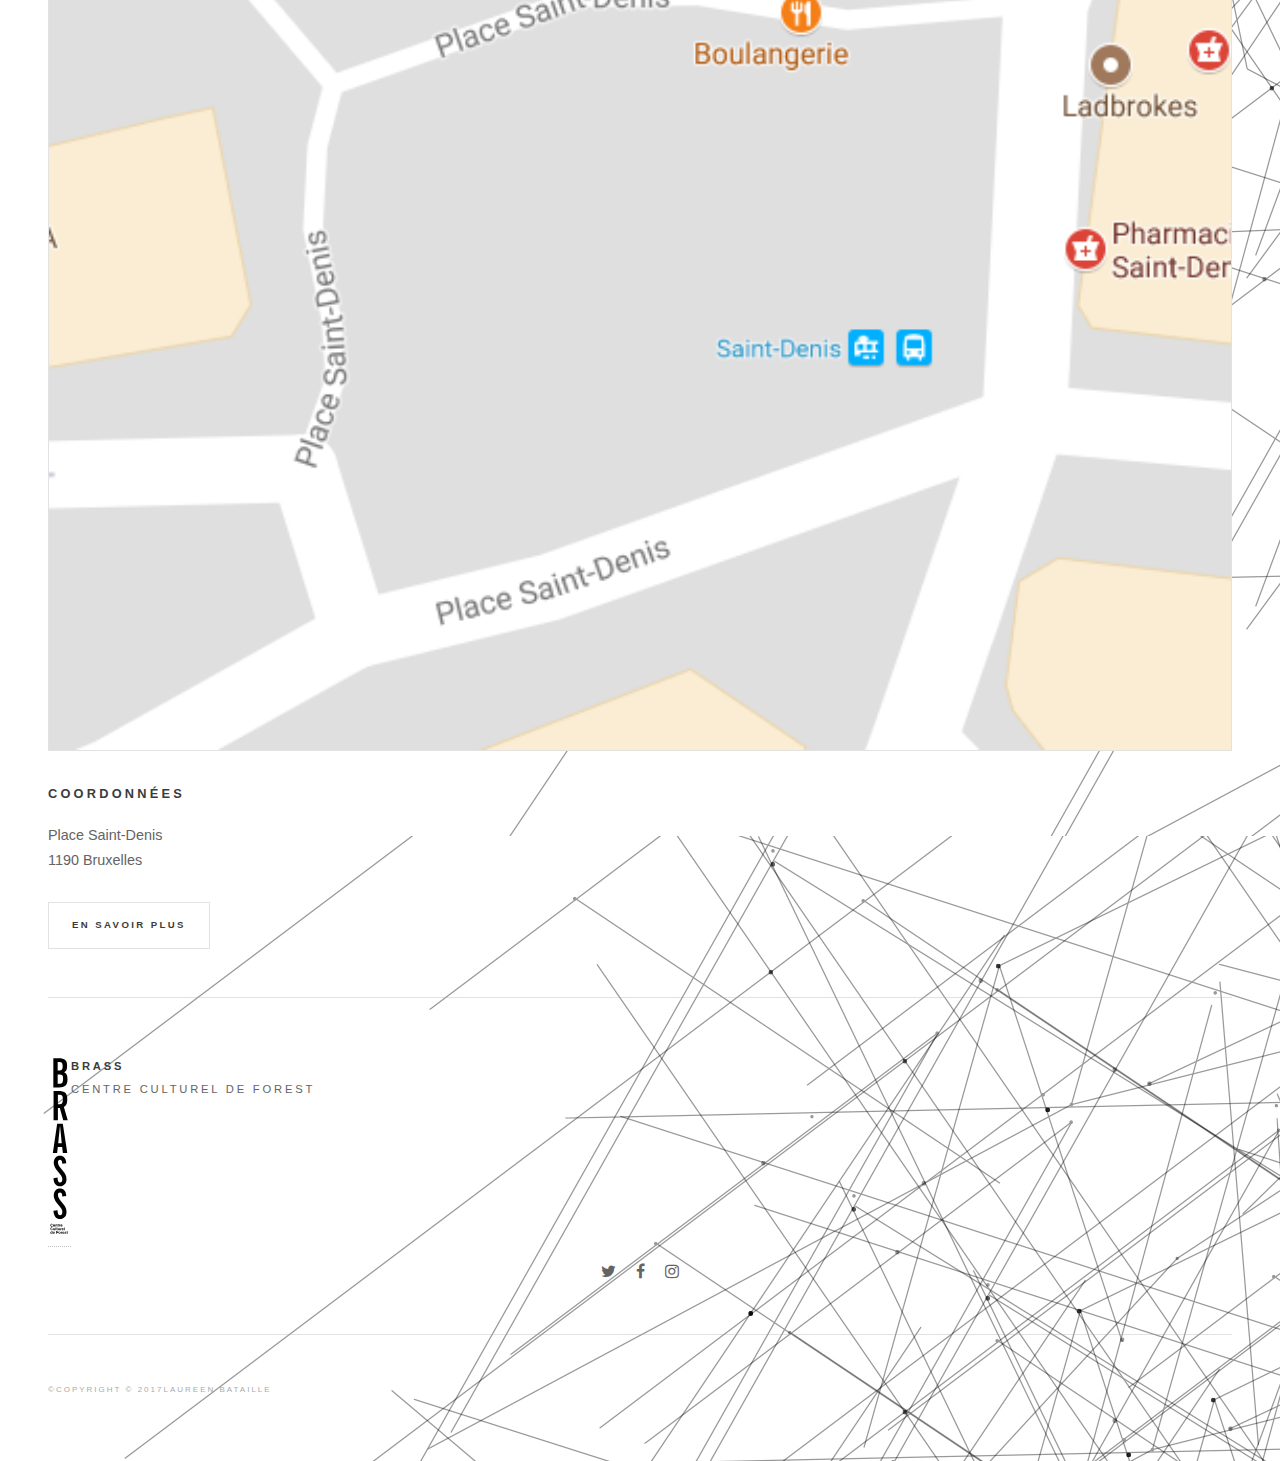
<file: offline.html>
<!DOCTYPE HTML>
<!--
	Future Imperfect by HTML5 UP
	html5up.net | @ajlkn
	Free for personal and commercial use under the CCA 3.0 license (html5up.net/license)
-->
<html>
	<head>
		<title>Les mardis Forestois</title>
		<meta charset="utf-8" />
		<meta name="viewport" content="width=device-width, initial-scale=1" />
		<!--[if lte IE 8]><script src="assets/js/ie/html5shiv.js"></script><![endif]-->
		<link rel="stylesheet" href="assets/css/main.css" />
		<!--[if lte IE 9]><link rel="stylesheet" href="assets/css/ie9.css" /><![endif]-->
		<!--[if lte IE 8]><link rel="stylesheet" href="assets/css/ie8.css" /><![endif]-->
		<link rel="shortcut icon" href="images/favicon.ico" type="image/x-icon">
		<link rel="icon" href="images/favicon.ico" type="image/x-icon">
	</head>
	<body>

		<!-- Wrapper -->
			<div id="wrapper">

				<!-- Header -->
					<header id="header">
						<h1><a href="http://www.forest.irisnet.be/" target="_blank">Commune de Forest</a></h1>
						<nav class="links">
							<ul>
								<li><a href="#link-presentation" style="color:#D9512B" >Présentation</a></li>
								<li><a href="#link-specialites" style="color:#D9512B" >Spécialités</a></li>
								<li><a href="#link-contact" style="color:#D9512B" >Contact</a></li>
							<!-- 	<li><a href="#">Tempus</a></li>
								<li><a href="#">Adipiscing</a></li> -->
							</ul>
						</nav>
						<nav class="main">
							<ul>
								<!-- <li class="search">
									<a class="fa-search" href="#search">Rechercher</a>
									<form id="search" method="get" action="#">
										<input type="text" name="query" placeholder="Search" />
									</form>
								</li> -->
								<li class="menu">
									<a class="fa-bars" href="#menu">Menu</a>
								</li>
							</ul>
						</nav>
					</header>

				<!-- Menu -->
					<section id="menu">

						<!-- Search -->
							<!-- <section>
								<form class="search" method="get" action="#">
									<input type="text" name="query" placeholder="Search" />
								</form>
							</section> -->

						<!-- Links -->
							<section>
								<ul class="links">
									<li>
										<a href="#link-presentation">
											<h3>Présentation de nos artisans</h3>
											<!-- <p>Feugiat tempus veroeros dolor</p> -->
										</a>
									</li>
									<li>
										<a href="#link-specialites">
											<h3>Spécialités</h3>
											<!-- <p>Sed vitae justo condimentum</p> -->
										</a>
									</li>
									<li>
										<a href="#link-contact" >
											<h3>Contact</h3>
											<!-- <p>Phasellus sed ultricies mi congue</p> -->
										</a>
									</li>
									<!-- <li>
										<a href="#">
											<h3>Etiam sed consequat</h3>
											<p>Porta lectus amet ultricies</p>
										</a>
									</li> -->
								</ul>
							</section>

						<!-- Actions -->
							<!-- <section>
								<ul class="actions vertical">
									<li><a href="#" class="button big fit">Log In</a></li>
								</ul>
							</section>  -->

					</section>

				<!-- Main -->
					<div id="main">

						<!-- Post -->
							<article class="post">
								<header>
									<div class="title">
										<h2><a id="link-presentation">Présentation de nos artisans</a></h2>
										<!-- <p>Lorem ipsum dolor amet nullam consequat etiam feugiat</p> -->
									</div>
									<!-- <div class="meta">
										<time class="published" datetime="2015-11-01">November 1, 2015</time>
										<a href="#" class="author"><span class="name">Jane Doe</span><img src="images/avatar.jpg" alt="" /></a>
									</div> -->
								</header>
								<a href="#" class="image featured"><img src="images/vue.jpg" alt="" /></a>
								<p style="text-align: justify;">Laissez-moi vous présenter le marché du mardi de la place Saint-Denis. C'est un marché empli de convivialité et de rencontres fortuites! Vous y allez simplement pour faire un tour et vous finissez avec un petit verre dans la main entouré d'inconnus au visage sympathique. Les artisans qui présentent leurs produits sont des maîtres en leur matière. Des produits passant par tous les continents, aux saveurs sucrées, salées ou épicées.</p>
								<!-- <footer>
									<ul class="actions">
										<li><a href="#" class="button big">Continue Reading</a></li>
									</ul>
									<ul class="stats">
										<li><a href="#">General</a></li>
										<li><a href="#" class="icon fa-heart">28</a></li>
										<li><a href="#" class="icon fa-comment">128</a></li>
									</ul>
								</footer> -->
							</article>

						<!-- Post -->
							<article class="post">
								<header>
									<div class="title">
										<h2><a id="link-specialites">Le food Truck des "Madras"!</a></h2>
										<!-- <p>Lorem ipsum dolor amet nullam consequat etiam feugiat</p> -->
									</div>
									<!-- <div class="meta">
										<time class="published" datetime="2015-10-25">October 25, 2015</time>
										<a href="#" class="author"><span class="name">Jane Doe</span><img src="images/avatar.jpg" alt="" /></a>
									</div> -->
								</header>
								<a href="#" style= "width:70%" class="image featured"><img src="images/madras.jpg" style="text-align:center" alt="" /></a>
								<p style="text-align: justify;">L'un des food trucks les plus conviviaux du marché. En plus des fabuleux Madras que vous pourrez y trouver, Mounia et son mari, vous prépareront des cocktails à tomber par terre! Le tout agrémenté de petites mises en bouche.<br/>Alors le Madras qu'est-ce donc? Il s'agit d'un burger pur boeuf, d'un oeuf sur le plat parsemé de fromage et de salade. Ajoutez-y la sauce de votre choix. Une merveille!!</p>
								<!-- <footer>
									<ul class="actions">
										<li><a href="#" class="button big">Continue Reading</a></li>
									</ul>
									<ul class="stats">
										<li><a href="#">General</a></li>
										<li><a href="#" class="icon fa-heart">28</a></li>
										<li><a href="#" class="icon fa-comment">128</a></li>
									</ul>
								</footer> -->
							</article>

						<!-- Post -->
							<article class="post">
								<header>
									<div class="title">
										<h2><a href="#">Des massages bien être</a></h2>
										<!-- <p>Lorem ipsum dolor amet nullam consequat etiam feugiat</p> -->
									</div>
									<!-- <div class="meta">
										<time class="published" datetime="2015-10-22">October 22, 2015</time>
										<a href="#" class="author"><span class="name">Jane Doe</span><img src="images/avatar.jpg" alt="" /></a>
									</div> -->
								</header>
								<a href="#" class="image featured"><img src="images/massage.jpg" alt="" /></a>
								<p style="text-align: justify;">Ici nous faisons place à la détente...Edward Crabbe vous propose des massages bien-être. Sophrologue, formé à différents types de massages, afin d'allier détente du corps mais aussi de l'esprit, son objectif est de vous proposer des outils simples et facilement utilisables dans la vie quotidienne. Chacun trouvera son chemin vers le bien-être en toute autonomie, pourra gérer au mieux les situations stressantes et les situations de changements, mais aussi s’offrir la possibilité de prendre conscience de ses capacités et de son potentiel.</p>
								<!-- <footer>
									<ul class="actions">
										<li><a href="#" class="button big">Continue Reading</a></li>
									</ul>
									<ul class="stats">
										<li><a href="#">General</a></li>
										<li><a href="#" class="icon fa-heart">28</a></li>
										<li><a href="#" class="icon fa-comment">128</a></li>
									</ul>
								</footer> -->
							</article>

						<!-- Post -->

							<article class="post">
								<header>
									<div class="title">
										<h2><a href="#">Inspiration Vietnamienne</a></h2>
										<!-- <p>Lorem ipsum dolor amet nullam consequat etiam feugiat</p> -->
									</div>
									<!-- <div class="meta">
										<time class="published" datetime="2015-10-22">October 22, 2015</time>
										<a href="#" class="author"><span class="name">Jane Doe</span><img src="images/avatar.jpg" alt="" /></a>
									</div> -->
								</header>
								<a href="#" class="image featured"><img src="images/buibui.jpg" alt="" /></a>
								<p style="text-align: justify;">BUIBUI Food Truck propose de la street food vietnamienne. Comme par exemple le Bánh mì, mot vietnamien qui signifie « pain de blé ». Le pain, et plus particulièrement la baguette, a été introduite au Viêt Nam pendant l'époque coloniale française. Les ingrédients du bánh mì intègrent les influences françaises (baguette, pâté, parfois mayonnaise) avec des ingrédients vietnamiens tels que des carottes et du radis blanc marinés dans du vinaigre et râpés, coriandre, sauce soja et viandes préparés dans le style local. Vous ne serez pas décu!</p>
								<!-- <footer>
									<ul class="actions">
										<li><a href="#" class="button big">Continue Reading</a></li>
									</ul>
									<ul class="stats">
										<li><a href="#">General</a></li>
										<li><a href="#" class="icon fa-heart">28</a></li>
										<li><a href="#" class="icon fa-comment">128</a></li>
									</ul>
								</footer> -->
							</article>

						<!--
							<article class="post">
								<header>
									<div class="title">
										<h2><a href="#">Elements</a></h2>
										<p>Lorem ipsum dolor amet nullam consequat etiam feugiat</p>
									</div>
									<div class="meta">
										<time class="published" datetime="2015-10-18">October 18, 2015</time>
										<a href="#" class="author"><span class="name">Jane Doe</span><img src="images/avatar.jpg" alt="" /></a>
									</div>
								</header>

								<section>
									<h3>Text</h3>
									<p>This is <b>bold</b> and this is <strong>strong</strong>. This is <i>italic</i> and this is <em>emphasized</em>.
									This is <sup>superscript</sup> text and this is <sub>subscript</sub> text.
									This is <u>underlined</u> and this is code: <code>for (;;) { ... }</code>. Finally, <a href="#">this is a link</a>.</p>
									<hr />
									<p>Nunc lacinia ante nunc ac lobortis. Interdum adipiscing gravida odio porttitor sem non mi integer non faucibus ornare mi ut ante amet placerat aliquet. Volutpat eu sed ante lacinia sapien lorem accumsan varius montes viverra nibh in adipiscing blandit tempus accumsan.</p>
									<hr />
									<h2>Heading Level 2</h2>
									<h3>Heading Level 3</h3>
									<h4>Heading Level 4</h4>
									<hr />
									<h4>Blockquote</h4>
									<blockquote>Fringilla nisl. Donec accumsan interdum nisi, quis tincidunt felis sagittis eget tempus euismod. Vestibulum ante ipsum primis in faucibus vestibulum. Blandit adipiscing eu felis iaculis volutpat ac adipiscing accumsan faucibus. Vestibulum ante ipsum primis in faucibus lorem ipsum dolor sit amet nullam adipiscing eu felis.</blockquote>
									<h4>Preformatted</h4>
									<pre><code>i = 0;

while (!deck.isInOrder()) {
  print 'Iteration ' + i;
  deck.shuffle();
  i++;
}

print 'It took ' + i + ' iterations to sort the deck.';</code></pre>
								</section>

								<section>
									<h3>Lists</h3>
									<div class="row">
										<div class="6u 12u$(medium)">
											<h4>Unordered</h4>
											<ul>
												<li>Dolor pulvinar etiam.</li>
												<li>Sagittis adipiscing.</li>
												<li>Felis enim feugiat.</li>
											</ul>
											<h4>Alternate</h4>
											<ul class="alt">
												<li>Dolor pulvinar etiam.</li>
												<li>Sagittis adipiscing.</li>
												<li>Felis enim feugiat.</li>
											</ul>
										</div>
										<div class="6u$ 12u$(medium)">
											<h4>Ordered</h4>
											<ol>
												<li>Dolor pulvinar etiam.</li>
												<li>Etiam vel felis viverra.</li>
												<li>Felis enim feugiat.</li>
												<li>Dolor pulvinar etiam.</li>
												<li>Etiam vel felis lorem.</li>
												<li>Felis enim et feugiat.</li>
											</ol>
											<h4>Icons</h4>
											<ul class="icons">
												<li><a href="#" class="icon fa-twitter"><span class="label">Twitter</span></a></li>
												<li><a href="#" class="icon fa-facebook"><span class="label">Facebook</span></a></li>
												<li><a href="#" class="icon fa-instagram"><span class="label">Instagram</span></a></li>
												<li><a href="#" class="icon fa-github"><span class="label">Github</span></a></li>
											</ul>
										</div>
									</div>
									<h3>Actions</h3>
									<div class="row">
										<div class="6u 12u$(medium)">
											<ul class="actions">
												<li><a href="#" class="button">Default</a></li>
												<li><a href="#" class="button">Default</a></li>
												<li><a href="#" class="button">Default</a></li>
											</ul>
											<ul class="actions small">
												<li><a href="#" class="button small">Small</a></li>
												<li><a href="#" class="button small">Small</a></li>
												<li><a href="#" class="button small">Small</a></li>
											</ul>
											<ul class="actions vertical">
												<li><a href="#" class="button">Default</a></li>
												<li><a href="#" class="button">Default</a></li>
												<li><a href="#" class="button">Default</a></li>
											</ul>
											<ul class="actions vertical small">
												<li><a href="#" class="button small">Small</a></li>
												<li><a href="#" class="button small">Small</a></li>
												<li><a href="#" class="button small">Small</a></li>
											</ul>
										</div>
										<div class="6u 12u$(medium)">
											<ul class="actions vertical">
												<li><a href="#" class="button fit">Default</a></li>
												<li><a href="#" class="button fit">Default</a></li>
											</ul>
											<ul class="actions vertical small">
												<li><a href="#" class="button small fit">Small</a></li>
												<li><a href="#" class="button small fit">Small</a></li>
											</ul>
										</div>
									</div>
								</section>

								<section>
									<h3>Table</h3>
									<h4>Default</h4>
									<div class="table-wrapper">
										<table>
											<thead>
												<tr>
													<th>Name</th>
													<th>Description</th>
													<th>Price</th>
												</tr>
											</thead>
											<tbody>
												<tr>
													<td>Item One</td>
													<td>Ante turpis integer aliquet porttitor.</td>
													<td>29.99</td>
												</tr>
												<tr>
													<td>Item Two</td>
													<td>Vis ac commodo adipiscing arcu aliquet.</td>
													<td>19.99</td>
												</tr>
												<tr>
													<td>Item Three</td>
													<td> Morbi faucibus arcu accumsan lorem.</td>
													<td>29.99</td>
												</tr>
												<tr>
													<td>Item Four</td>
													<td>Vitae integer tempus condimentum.</td>
													<td>19.99</td>
												</tr>
												<tr>
													<td>Item Five</td>
													<td>Ante turpis integer aliquet porttitor.</td>
													<td>29.99</td>
												</tr>
											</tbody>
											<tfoot>
												<tr>
													<td colspan="2"></td>
													<td>100.00</td>
												</tr>
											</tfoot>
										</table>
									</div>

									<h4>Alternate</h4>
									<div class="table-wrapper">
										<table class="alt">
											<thead>
												<tr>
													<th>Name</th>
													<th>Description</th>
													<th>Price</th>
												</tr>
											</thead>
											<tbody>
												<tr>
													<td>Item One</td>
													<td>Ante turpis integer aliquet porttitor.</td>
													<td>29.99</td>
												</tr>
												<tr>
													<td>Item Two</td>
													<td>Vis ac commodo adipiscing arcu aliquet.</td>
													<td>19.99</td>
												</tr>
												<tr>
													<td>Item Three</td>
													<td> Morbi faucibus arcu accumsan lorem.</td>
													<td>29.99</td>
												</tr>
												<tr>
													<td>Item Four</td>
													<td>Vitae integer tempus condimentum.</td>
													<td>19.99</td>
												</tr>
												<tr>
													<td>Item Five</td>
													<td>Ante turpis integer aliquet porttitor.</td>
													<td>29.99</td>
												</tr>
											</tbody>
											<tfoot>
												<tr>
													<td colspan="2"></td>
													<td>100.00</td>
												</tr>
											</tfoot>
										</table>
									</div>
								</section>

								<section>
									<h3>Buttons</h3>
									<ul class="actions">
										<li><a href="#" class="button big">Big</a></li>
										<li><a href="#" class="button">Default</a></li>
										<li><a href="#" class="button small">Small</a></li>
									</ul>
									<ul class="actions fit">
										<li><a href="#" class="button fit">Fit</a></li>
										<li><a href="#" class="button fit">Fit</a></li>
										<li><a href="#" class="button fit">Fit</a></li>
									</ul>
									<ul class="actions fit small">
										<li><a href="#" class="button fit small">Fit + Small</a></li>
										<li><a href="#" class="button fit small">Fit + Small</a></li>
										<li><a href="#" class="button fit small">Fit + Small</a></li>
									</ul>
									<ul class="actions">
										<li><a href="#" class="button icon fa-download">Icon</a></li>
										<li><a href="#" class="button icon fa-upload">Icon</a></li>
										<li><a href="#" class="button icon fa-save">Icon</a></li>
									</ul>
									<ul class="actions">
										<li><span class="button disabled">Disabled</span></li>
										<li><span class="button disabled icon fa-download">Disabled</span></li>
									</ul>
								</section>

								<section>
									<h3>Form</h3>
									<form method="post" action="#">
										<div class="row uniform">
											<div class="6u 12u$(xsmall)">
												<input type="text" name="demo-name" id="demo-name" value="" placeholder="Name" />
											</div>
											<div class="6u$ 12u$(xsmall)">
												<input type="email" name="demo-email" id="demo-email" value="" placeholder="Email" />
											</div>
											<div class="12u$">
												<div class="select-wrapper">
													<select name="demo-category" id="demo-category">
														<option value="">- Category -</option>
														<option value="1">Manufacturing</option>
														<option value="1">Shipping</option>
														<option value="1">Administration</option>
														<option value="1">Human Resources</option>
													</select>
												</div>
											</div>
											<div class="4u 12u$(small)">
												<input type="radio" id="demo-priority-low" name="demo-priority" checked>
												<label for="demo-priority-low">Low</label>
											</div>
											<div class="4u 12u$(small)">
												<input type="radio" id="demo-priority-normal" name="demo-priority">
												<label for="demo-priority-normal">Normal</label>
											</div>
											<div class="4u$ 12u$(small)">
												<input type="radio" id="demo-priority-high" name="demo-priority">
												<label for="demo-priority-high">High</label>
											</div>
											<div class="6u 12u$(small)">
												<input type="checkbox" id="demo-copy" name="demo-copy">
												<label for="demo-copy">Email me a copy</label>
											</div>
											<div class="6u$ 12u$(small)">
												<input type="checkbox" id="demo-human" name="demo-human" checked>
												<label for="demo-human">Not a robot</label>
											</div>
											<div class="12u$">
												<textarea name="demo-message" id="demo-message" placeholder="Enter your message" rows="6"></textarea>
											</div>
											<div class="12u$">
												<ul class="actions">
													<li><input type="submit" value="Send Message" /></li>
													<li><input type="reset" value="Reset" /></li>
												</ul>
											</div>
										</div>
									</form>
								</section>

								<section>
									<h3>Image</h3>
									<h4>Fit</h4>
									<div class="box alt">
										<div class="row uniform">
											<div class="12u$"><span class="image fit"><img src="images/pic02.jpg" alt="" /></span></div>
											<div class="4u"><span class="image fit"><img src="images/pic04.jpg" alt="" /></span></div>
											<div class="4u"><span class="image fit"><img src="images/pic05.jpg" alt="" /></span></div>
											<div class="4u$"><span class="image fit"><img src="images/pic06.jpg" alt="" /></span></div>
											<div class="4u"><span class="image fit"><img src="images/pic06.jpg" alt="" /></span></div>
											<div class="4u"><span class="image fit"><img src="images/pic04.jpg" alt="" /></span></div>
											<div class="4u$"><span class="image fit"><img src="images/pic05.jpg" alt="" /></span></div>
											<div class="4u"><span class="image fit"><img src="images/pic05.jpg" alt="" /></span></div>
											<div class="4u"><span class="image fit"><img src="images/pic06.jpg" alt="" /></span></div>
											<div class="4u$"><span class="image fit"><img src="images/pic04.jpg" alt="" /></span></div>
										</div>
									</div>
									<h4>Left &amp; Right</h4>
									<p><span class="image left"><img src="images/pic07.jpg" alt="" /></span>Fringilla nisl. Donec accumsan interdum nisi, quis tincidunt felis sagittis eget. tempus euismod. Vestibulum ante ipsum primis in faucibus vestibulum. Blandit adipiscing eu felis iaculis volutpat ac adipiscing accumsan eu faucibus. Integer ac pellentesque praesent tincidunt felis sagittis eget. tempus euismod. Vestibulum ante ipsum primis in faucibus vestibulum. Blandit adipiscing eu felis iaculis volutpat ac adipiscing accumsan eu faucibus. Integer ac pellentesque praesent. Donec accumsan interdum nisi, quis tincidunt felis sagittis eget. tempus euismod. Vestibulum ante ipsum primis in faucibus vestibulum. Blandit adipiscing eu felis iaculis volutpat ac adipiscing accumsan eu faucibus. Integer ac pellentesque praesent tincidunt felis sagittis eget. tempus euismod. Vestibulum ante ipsum primis in faucibus vestibulum. Blandit adipiscing eu felis iaculis volutpat ac adipiscing accumsan eu faucibus. Integer ac pellentesque praesent. Blandit adipiscing eu felis iaculis volutpat ac adipiscing accumsan eu faucibus. Integer ac pellentesque praesent tincidunt felis sagittis eget. tempus euismod. Vestibulum ante ipsum primis in faucibus vestibulum. Blandit adipiscing eu felis iaculis volutpat ac adipiscing accumsan eu faucibus. Integer ac pellentesque praesent.</p>
									<p><span class="image right"><img src="images/pic04.jpg" alt="" /></span>Fringilla nisl. Donec accumsan interdum nisi, quis tincidunt felis sagittis eget. tempus euismod. Vestibulum ante ipsum primis in faucibus vestibulum. Blandit adipiscing eu felis iaculis volutpat ac adipiscing accumsan eu faucibus. Integer ac pellentesque praesent tincidunt felis sagittis eget. tempus euismod. Vestibulum ante ipsum primis in faucibus vestibulum. Blandit adipiscing eu felis iaculis volutpat ac adipiscing accumsan eu faucibus. Integer ac pellentesque praesent. Donec accumsan interdum nisi, quis tincidunt felis sagittis eget. tempus euismod. Vestibulum ante ipsum primis in faucibus vestibulum. Blandit adipiscing eu felis iaculis volutpat ac adipiscing accumsan eu faucibus. Integer ac pellentesque praesent tincidunt felis sagittis eget. tempus euismod. Vestibulum ante ipsum primis in faucibus vestibulum. Blandit adipiscing eu felis iaculis volutpat ac adipiscing accumsan eu faucibus. Integer ac pellentesque praesent. Blandit adipiscing eu felis iaculis volutpat ac adipiscing accumsan eu faucibus. Integer ac pellentesque praesent tincidunt felis sagittis eget. tempus euismod. Vestibulum ante ipsum primis in faucibus vestibulum. Blandit adipiscing eu felis iaculis volutpat ac adipiscing accumsan eu faucibus. Integer ac pellentesque praesent.</p>
								</section>

							</article>
						-->

						<!-- Pagination -->
							<!-- <ul class="actions pagination">
								<li><a href="" class="disabled button big previous">Previous Page</a></li>
								<li><a href="#" class="button big next">Next Page</a></li>
							</ul> -->

					</div>

				<!-- Sidebar -->
					<section id="sidebar">

						<!-- Intro -->
							<section id="intro">
								<a href="#" class="logo"><img src="images/logo_food_truck.png" alt="" /></a>
								<header>
									<h2>Les mardis Forestois</h2>
									<p style="color:#D9512B">Venez découvrir nos artisans<!-- <a href="http://html5up.net">HTML5 UP</a> --></p>
								</header>
							</section>

						<!-- Mini Posts -->
							<section>
								<div class="mini-posts">

									<!-- Mini Post -->
										<article class="mini-post">
											<header>
												<h3><a href="#">L'Afrique dans votre assiette</a></h3>
												<!-- <time class="published" datetime="2015-10-20">October 20, 2015</time>
												<a href="#" class="author"><img src="images/avatar.jpg" alt="" /></a> -->
											</header>
											<a href="#" class="image"><img src="images/cuisine_africaine.jpg" alt="" /></a>
										</article>

									<!-- Mini Post -->
										<article class="mini-post">
											<header>
												<h3><a href="#">Les légumes du soleil</a></h3>
												<!-- <time class="published" datetime="2015-10-19">October 19, 2015</time>
												<a href="#" class="author"><img src="images/avatar.jpg" alt="" /></a> -->
											</header>
											<a href="#" class="image"><img src="images/legumier2.jpg" alt="" /></a>
										</article>

									<!-- Mini Post -->
										<article class="mini-post">
											<header>
												<h3><a href="#">Le goût de l'Orient</a></h3>
												<!-- <time class="published" datetime="2015-10-18">October 18, 2015</time>
												<a href="#" class="author"><img src="images/avatar.jpg" alt="" /></a> -->
											</header>
											<a href="#" class="image"><img src="images/specialite_marocaine2.jpg" alt="" /></a>
										</article>

										<!-- Mini Post -->
										<article class="mini-post">
											<header>
												<h3><a href="#">Le pain: tout un savoir-faire</a></h3>
												<!-- <time class="published" datetime="2015-10-18">October 18, 2015</time>
												<a href="#" class="author"><img src="images/avatar.jpg" alt="" /></a> -->
											</header>
											<a href="#" class="image"><img src="images/artisan_boulanger.jpg" alt="" /></a>
										</article>

										<!-- Mini Post -->
										<article class="mini-post">
											<header>
												<h3><a href="#">De fabuleux fromages</a></h3>
												<!-- <time class="published" datetime="2015-10-18">October 18, 2015</time>
												<a href="#" class="author"><img src="images/avatar.jpg" alt="" /></a> -->
											</header>
											<a href="#" class="image"><img src="images/fromage.jpg" alt="" /></a>
										</article>

									<!-- Mini Post -->
										<article class="mini-post">
											<header>
												<h3><a href="#">Sans oublier l'apéro</a></h3>
												<!-- <time class="published" datetime="2015-10-17">October 17, 2015</time>
												<a href="#" class="author"><img src="images/avatar.jpg" alt="" /></a> -->
											</header>
											<a href="#" class="image"><img src="images/vin.jpg" alt="" /></a>
										</article>

								</div>
							</section>

						<!-- Posts List -->
							
										<!-- <article>
											<header>
												<h3><a href="#">Lorem ipsum fermentum ut nisl vitae</a></h3>
												<time class="published" datetime="2015-10-20">October 20, 2015</time>
											</header>
											<a href="#" class="image"><img src="images/pic08.jpg" alt="" /></a>
										</article>
									</li>
									<li>
										<article>
											<header>
												<h3><a href="#">Convallis maximus nisl mattis nunc id lorem</a></h3>
												<time class="published" datetime="2015-10-15">October 15, 2015</time>
											</header>
											<a href="#" class="image"><img src="images/pic09.jpg" alt="" /></a>
										</article>
									</li>
									<li>
										<article>
											<header>
												<h3><a href="#">Euismod amet placerat vivamus porttitor</a></h3>
												<time class="published" datetime="2015-10-10">October 10, 2015</time>
											</header>
											<a href="#" class="image"><img src="images/pic10.jpg" alt="" /></a>
										</article>
									</li>
									<li>
										<article>
											<header>
												<h3><a href="#">Magna enim accumsan tortor cursus ultricies</a></h3>
												<time class="published" datetime="2015-10-08">October 8, 2015</time>
											</header>
											<a href="#" class="image"><img src="images/pic11.jpg" alt="" /></a>
										</article>
									</li>
									<li> -->
					<!-- 		<section>
								<ul class="posts">
									<li>
										<article>
											<header>
												<h3><a href="#">Brass</a></h3>
												<p>Centre culturel de Forest</p>
												<time class="published" datetime="2015-10-06"></time>
											</header>
											<a href="http://lebrass.be/" target="_blank" class="image"><img src="images/brass.svg" alt="" /></a>
										</article>
									</li>
								</ul>
								<ul class="icons">
								<li><a href="https://twitter.com/le_brass?lang=fr" target="_blank" class="fa-twitter"><span class="label">Twitter</span></a></li>
									<li><a href="https://www.facebook.com/lebrass/" target="_blank" class="fa-facebook"><span class="label">Facebook</span></a></li>
									<li><a href="https://www.instagram.com/explore/locations/367268575/brass-centre-culturel-de-forest/" target="_blank" class="fa-instagram"><span class="label">Instagram</span></a></li>
								</ul>
							</section> -->

						<!-- 	<section id="footer"> -->
								<!-- <ul class="icons">
									<li><a href="https://twitter.com/le_brass?lang=fr" target="_blank" class="fa-twitter"><span class="label">Twitter</span></a></li>
									<li><a href="https://www.facebook.com/lebrass/" target="_blank" class="fa-facebook"><span class="label">Facebook</span></a></li>
									<li><a href="https://www.instagram.com/explore/locations/367268575/brass-centre-culturel-de-forest/" target="_blank" class="fa-instagram"><span class="label">Instagram</span></a></li> -->
									<!-- <li><a href="#" class="fa-rss"><span class="label">RSS</span></a></li>
									<li><a href="#" class="fa-envelope"><span class="label">Email</span></a></li>
								</ul> -->
								<!-- <p class="copyright">&copy;Copyright © 2017<a href="http://html5up.net">Laureen Bataille</a>. Images: <a href="http://unsplash.com">Unsplash</a>.</p> -->
							<!-- </section> -->

							<section>
								<ul class="posts">
									<li>
										<article>
											<header>
												<h3><a href="#"><i>"C'est un lieu magique, où les gens se rencontrent au gré du vent..."</i></a></h3>
												<time class="published" datetime="2015-10-20">Albert, 68 ans, pensionné</time>
											</header>
											<a href="#" class="image"><img src="images/vieux.jpg" alt=""></a>
										</article>
									</li>
									<li>
										<article>
											<header>
												<h3><a href="#"><i>"Ambiance excellente avec des spécialités à tomber par terre!"</i></a></h3>
												<time class="published" datetime="2015-10-15">Simon, 45 ans, ingénieur</time>
											</header>
											<a href="#" class="image"><img src="images/moyen.jpg" alt=""></a>
										</article>
									</li>
									<li>
										<article>
											<header>
												<h3><a href="#"><i>"J'adore m'y arrêter avant de rentrer chez moi, j'en profite pour boire un verre avec les habitués"</i></a></h3>
												<time class="published" datetime="2015-10-10">Julia, 33 ans, étudiante</time>
											</header>
											<a href="#" class="image"><img src="images/jeune.jpg" alt=""></a>
										</article>
									</li>
									<!-- <li>
										<article>
											<header>
												<h3><a href="#">Magna enim accumsan tortor cursus ultricies</a></h3>
												<time class="published" datetime="2015-10-08">October 8, 2015</time>
											</header>
											<a href="#" class="image"><img src="images/pic11.jpg" alt=""></a>
										</article>
									</li>
									<li>
										<article>
											<header>
												<h3><a href="#">Congue ullam corper lorem ipsum dolor</a></h3>
												<time class="published" datetime="2015-10-06">October 7, 2015</time>
											</header>
											<a href="#" class="image"><img src="images/pic12.jpg" alt=""></a>
										</article>
									</li> -->
								</ul>
							</section>							


						<!-- About -->

							<section class="blurb" id="link-contact">

								<article class="mini-post">
											<!-- <header> -->
												<!-- <h3><a href="#">De fabuleux fromages</a></h3> -->
												<!-- <time class="published" datetime="2015-10-18">October 18, 2015</time>
												<a href="#" class="author"><img src="images/avatar.jpg" alt="" /></a> -->
											<!-- </header> -->
											<a href="#" class="image"><img src="images/map.png" alt="" /></a>
										</article>

								<a id="link-contact"><h2>Coordonnées</h2></a>
								<p>Place Saint-Denis<br/>1190 Bruxelles</p>
								<ul class="actions">
									<li><a href="https://www.facebook.com/Le-march%C3%A9-du-mardi-%C3%A0-1190-Forest-1802167876700793/" target="blank" class="button">En savoir plus</a></li>
								</ul>
								<!-- <div><img id="map" src="images/map.jpg"></div> -->
							</section>


							<section>
								<ul class="posts">
									<li>
										<article>
											<header>
												<h3><a href="#">Brass</a></h3>
												<p>Centre culturel de Forest</p>
												<!-- <time class="published" datetime="2015-10-06"></time> -->
											</header>
											<a href="http://lebrass.be/" target="_blank" class="image2"><img style="width:23px" src="images/brass.svg" alt="" /></a>
										</article>
									</li>
								</ul>
								<ul class="icons">
								<li><a href="https://twitter.com/le_brass?lang=fr" target="_blank" class="fa-twitter"><span class="label">Twitter</span></a></li>
									<li><a href="https://www.facebook.com/lebrass/" target="_blank" class="fa-facebook"><span class="label">Facebook</span></a></li>
									<li><a href="https://www.instagram.com/explore/locations/367268575/brass-centre-culturel-de-forest/" target="_blank" class="fa-instagram"><span class="label">Instagram</span></a></li>
								</ul>
							</section>


						<!-- Footer -->
							<section id="footer">
								<!-- <ul class="icons">
									<li><a href="https://twitter.com/le_brass?lang=fr" target="_blank" class="fa-twitter"><span class="label">Twitter</span></a></li>
									<li><a href="https://www.facebook.com/lebrass/" target="_blank" class="fa-facebook"><span class="label">Facebook</span></a></li>
									<li><a href="https://www.instagram.com/explore/locations/367268575/brass-centre-culturel-de-forest/" target="_blank" class="fa-instagram"><span class="label">Instagram</span></a></li> -->
									<!-- <li><a href="#" class="fa-rss"><span class="label">RSS</span></a></li>
									<li><a href="#" class="fa-envelope"><span class="label">Email</span></a></li>
								</ul> -->
								<p class="copyright">&copy;Copyright © 2017<!-- <a href="http://html5up.net"> -->Laureen Bataille</a><!-- . Images: <a href="http://unsplash.com">Unsplash</a>.</p> -->
							</section>

					</section>

			</div>

		<!-- Scripts -->

		
		<!--Scripts Jquery du template-->
			<script src="assets/js/jquery.min.js"></script>
			<script src="assets/js/skel.min.js"></script>
			<script src="assets/js/util.js"></script>
			<!--[if lte IE 8]><script src="assets/js/ie/respond.min.js"></script><![endif]-->
			<script src="assets/js/main.js"></script>

	</body>
</html>
</file>
<file: assets/css/main.css>
@import url(font-awesome.min.css);
@import url("https://fonts.googleapis.com/css?family=Source+Sans+Pro:400,700|Raleway:400,800,900");

/*
	Future Imperfect by HTML5 UP
	html5up.net | @ajlkn
	Free for personal and commercial use under the CCA 3.0 license (html5up.net/license)
*/

/* Reset */

	html, body, div, span, applet, object, iframe, h1, h2, h3, h4, h5, h6, p, blockquote, pre, a, abbr, acronym, address, big, cite, code, del, dfn, em, img, ins, kbd, q, s, samp, small, strike, strong, sub, sup, tt, var, b, u, i, center, dl, dt, dd, ol, ul, li, fieldset, form, label, legend, table, caption, tbody, tfoot, thead, tr, th, td, article, aside, canvas, details, embed, figure, figcaption, footer, header, hgroup, menu, nav, output, ruby, section, summary, time, mark, audio, video {
		margin: 0;
		padding: 0;
		border: 0;
		font-size: 100%;
		font: inherit;
		vertical-align: baseline;

	}

	article, aside, details, figcaption, figure, footer, header, hgroup, menu, nav, section {
		display: block;
	}

	body {
		line-height: 1;
	}

	ol, ul {
		list-style: none;
	}

	blockquote, q {
		quotes: none;
	}

	blockquote:before, blockquote:after, q:before, q:after {
		content: '';
		content: none;
	}

	table {
		border-collapse: collapse;
		border-spacing: 0;
	}

	body {
		-webkit-text-size-adjust: none;
	}

/* Box Model */

	*, *:before, *:after {
		-moz-box-sizing: border-box;
		-webkit-box-sizing: border-box;
		box-sizing: border-box;
	}

/* Grid */

	.row {
		border-bottom: solid 1px transparent;
		-moz-box-sizing: border-box;
		-webkit-box-sizing: border-box;
		box-sizing: border-box;
	}

	.row > * {
		float: left;
		-moz-box-sizing: border-box;
		-webkit-box-sizing: border-box;
		box-sizing: border-box;
	}

	.row:after, .row:before {
		content: '';
		display: block;
		clear: both;
		height: 0;
	}

	.row.uniform > * > :first-child {
		margin-top: 0;
	}

	.row.uniform > * > :last-child {
		margin-bottom: 0;
	}

	.row.\30 \25 > * {
		padding: 0 0 0 0em;
	}

	.row.\30 \25 {
		margin: 0 0 -1px 0em;
	}

	.row.uniform.\30 \25 > * {
		padding: 0em 0 0 0em;
	}

	.row.uniform.\30 \25 {
		margin: 0em 0 -1px 0em;
	}

	.row > * {
		padding: 0 0 0 1em;
	}

	.row {
		margin: 0 0 -1px -1em;
	}

	.row.uniform > * {
		padding: 1em 0 0 1em;
	}

	.row.uniform {
		margin: -1em 0 -1px -1em;
	}

	.row.\32 00\25 > * {
		padding: 0 0 0 2em;
	}

	.row.\32 00\25 {
		margin: 0 0 -1px -2em;
	}

	.row.uniform.\32 00\25 > * {
		padding: 2em 0 0 2em;
	}

	.row.uniform.\32 00\25 {
		margin: -2em 0 -1px -2em;
	}

	.row.\31 50\25 > * {
		padding: 0 0 0 1.5em;
	}

	.row.\31 50\25 {
		margin: 0 0 -1px -1.5em;
	}

	.row.uniform.\31 50\25 > * {
		padding: 1.5em 0 0 1.5em;
	}

	.row.uniform.\31 50\25 {
		margin: -1.5em 0 -1px -1.5em;
	}

	.row.\35 0\25 > * {
		padding: 0 0 0 0.5em;
	}

	.row.\35 0\25 {
		margin: 0 0 -1px -0.5em;
	}

	.row.uniform.\35 0\25 > * {
		padding: 0.5em 0 0 0.5em;
	}

	.row.uniform.\35 0\25 {
		margin: -0.5em 0 -1px -0.5em;
	}

	.row.\32 5\25 > * {
		padding: 0 0 0 0.25em;
	}

	.row.\32 5\25 {
		margin: 0 0 -1px -0.25em;
	}

	.row.uniform.\32 5\25 > * {
		padding: 0.25em 0 0 0.25em;
	}

	.row.uniform.\32 5\25 {
		margin: -0.25em 0 -1px -0.25em;
	}

	.\31 2u, .\31 2u\24 {
		width: 100%;
		clear: none;
		margin-left: 0;
	}

	.\31 1u, .\31 1u\24 {
		width: 91.6666666667%;
		clear: none;
		margin-left: 0;
	}

	.\31 0u, .\31 0u\24 {
		width: 83.3333333333%;
		clear: none;
		margin-left: 0;
	}

	.\39 u, .\39 u\24 {
		width: 75%;
		clear: none;
		margin-left: 0;
	}

	.\38 u, .\38 u\24 {
		width: 66.6666666667%;
		clear: none;
		margin-left: 0;
	}

	.\37 u, .\37 u\24 {
		width: 58.3333333333%;
		clear: none;
		margin-left: 0;
	}

	.\36 u, .\36 u\24 {
		width: 50%;
		clear: none;
		margin-left: 0;
	}

	.\35 u, .\35 u\24 {
		width: 41.6666666667%;
		clear: none;
		margin-left: 0;
	}

	.\34 u, .\34 u\24 {
		width: 33.3333333333%;
		clear: none;
		margin-left: 0;
	}

	.\33 u, .\33 u\24 {
		width: 25%;
		clear: none;
		margin-left: 0;
	}

	.\32 u, .\32 u\24 {
		width: 16.6666666667%;
		clear: none;
		margin-left: 0;
	}

	.\31 u, .\31 u\24 {
		width: 8.3333333333%;
		clear: none;
		margin-left: 0;
	}

	.\31 2u\24 + *,
	.\31 1u\24 + *,
	.\31 0u\24 + *,
	.\39 u\24 + *,
	.\38 u\24 + *,
	.\37 u\24 + *,
	.\36 u\24 + *,
	.\35 u\24 + *,
	.\34 u\24 + *,
	.\33 u\24 + *,
	.\32 u\24 + *,
	.\31 u\24 + * {
		clear: left;
	}

	.\-11u {
		margin-left: 91.66667%;
	}

	.\-10u {
		margin-left: 83.33333%;
	}

	.\-9u {
		margin-left: 75%;
	}

	.\-8u {
		margin-left: 66.66667%;
	}

	.\-7u {
		margin-left: 58.33333%;
	}

	.\-6u {
		margin-left: 50%;
	}

	.\-5u {
		margin-left: 41.66667%;
	}

	.\-4u {
		margin-left: 33.33333%;
	}

	.\-3u {
		margin-left: 25%;
	}

	.\-2u {
		margin-left: 16.66667%;
	}

	.\-1u {
		margin-left: 8.33333%;
	}

	@media screen and (max-width: 1680px) {

		.row > * {
			padding: 0 0 0 1em;
		}

		.row {
			margin: 0 0 -1px -1em;
		}

		.row.uniform > * {
			padding: 1em 0 0 1em;
		}

		.row.uniform {
			margin: -1em 0 -1px -1em;
		}

		.row.\32 00\25 > * {
			padding: 0 0 0 2em;
		}

		.row.\32 00\25 {
			margin: 0 0 -1px -2em;
		}

		.row.uniform.\32 00\25 > * {
			padding: 2em 0 0 2em;
		}

		.row.uniform.\32 00\25 {
			margin: -2em 0 -1px -2em;
		}

		.row.\31 50\25 > * {
			padding: 0 0 0 1.5em;
		}

		.row.\31 50\25 {
			margin: 0 0 -1px -1.5em;
		}

		.row.uniform.\31 50\25 > * {
			padding: 1.5em 0 0 1.5em;
		}

		.row.uniform.\31 50\25 {
			margin: -1.5em 0 -1px -1.5em;
		}

		.row.\35 0\25 > * {
			padding: 0 0 0 0.5em;
		}

		.row.\35 0\25 {
			margin: 0 0 -1px -0.5em;
		}

		.row.uniform.\35 0\25 > * {
			padding: 0.5em 0 0 0.5em;
		}

		.row.uniform.\35 0\25 {
			margin: -0.5em 0 -1px -0.5em;
		}

		.row.\32 5\25 > * {
			padding: 0 0 0 0.25em;
		}

		.row.\32 5\25 {
			margin: 0 0 -1px -0.25em;
		}

		.row.uniform.\32 5\25 > * {
			padding: 0.25em 0 0 0.25em;
		}

		.row.uniform.\32 5\25 {
			margin: -0.25em 0 -1px -0.25em;
		}

		.\31 2u\28xlarge\29, .\31 2u\24\28xlarge\29 {
			width: 100%;
			clear: none;
			margin-left: 0;
		}

		.\31 1u\28xlarge\29, .\31 1u\24\28xlarge\29 {
			width: 91.6666666667%;
			clear: none;
			margin-left: 0;
		}

		.\31 0u\28xlarge\29, .\31 0u\24\28xlarge\29 {
			width: 83.3333333333%;
			clear: none;
			margin-left: 0;
		}

		.\39 u\28xlarge\29, .\39 u\24\28xlarge\29 {
			width: 75%;
			clear: none;
			margin-left: 0;
		}

		.\38 u\28xlarge\29, .\38 u\24\28xlarge\29 {
			width: 66.6666666667%;
			clear: none;
			margin-left: 0;
		}

		.\37 u\28xlarge\29, .\37 u\24\28xlarge\29 {
			width: 58.3333333333%;
			clear: none;
			margin-left: 0;
		}

		.\36 u\28xlarge\29, .\36 u\24\28xlarge\29 {
			width: 50%;
			clear: none;
			margin-left: 0;
		}

		.\35 u\28xlarge\29, .\35 u\24\28xlarge\29 {
			width: 41.6666666667%;
			clear: none;
			margin-left: 0;
		}

		.\34 u\28xlarge\29, .\34 u\24\28xlarge\29 {
			width: 33.3333333333%;
			clear: none;
			margin-left: 0;
		}

		.\33 u\28xlarge\29, .\33 u\24\28xlarge\29 {
			width: 25%;
			clear: none;
			margin-left: 0;
		}

		.\32 u\28xlarge\29, .\32 u\24\28xlarge\29 {
			width: 16.6666666667%;
			clear: none;
			margin-left: 0;
		}

		.\31 u\28xlarge\29, .\31 u\24\28xlarge\29 {
			width: 8.3333333333%;
			clear: none;
			margin-left: 0;
		}

		.\31 2u\24\28xlarge\29 + *,
		.\31 1u\24\28xlarge\29 + *,
		.\31 0u\24\28xlarge\29 + *,
		.\39 u\24\28xlarge\29 + *,
		.\38 u\24\28xlarge\29 + *,
		.\37 u\24\28xlarge\29 + *,
		.\36 u\24\28xlarge\29 + *,
		.\35 u\24\28xlarge\29 + *,
		.\34 u\24\28xlarge\29 + *,
		.\33 u\24\28xlarge\29 + *,
		.\32 u\24\28xlarge\29 + *,
		.\31 u\24\28xlarge\29 + * {
			clear: left;
		}

		.\-11u\28xlarge\29 {
			margin-left: 91.66667%;
		}

		.\-10u\28xlarge\29 {
			margin-left: 83.33333%;
		}

		.\-9u\28xlarge\29 {
			margin-left: 75%;
		}

		.\-8u\28xlarge\29 {
			margin-left: 66.66667%;
		}

		.\-7u\28xlarge\29 {
			margin-left: 58.33333%;
		}

		.\-6u\28xlarge\29 {
			margin-left: 50%;
		}

		.\-5u\28xlarge\29 {
			margin-left: 41.66667%;
		}

		.\-4u\28xlarge\29 {
			margin-left: 33.33333%;
		}

		.\-3u\28xlarge\29 {
			margin-left: 25%;
		}

		.\-2u\28xlarge\29 {
			margin-left: 16.66667%;
		}

		.\-1u\28xlarge\29 {
			margin-left: 8.33333%;
		}

	}

	@media screen and (max-width: 1280px) {

		.row > * {
			padding: 0 0 0 1em;
		}

		.row {
			margin: 0 0 -1px -1em;
		}

		.row.uniform > * {
			padding: 1em 0 0 1em;
		}

		.row.uniform {
			margin: -1em 0 -1px -1em;
		}

		.row.\32 00\25 > * {
			padding: 0 0 0 2em;
		}

		.row.\32 00\25 {
			margin: 0 0 -1px -2em;
		}

		.row.uniform.\32 00\25 > * {
			padding: 2em 0 0 2em;
		}

		.row.uniform.\32 00\25 {
			margin: -2em 0 -1px -2em;
		}

		.row.\31 50\25 > * {
			padding: 0 0 0 1.5em;
		}

		.row.\31 50\25 {
			margin: 0 0 -1px -1.5em;
		}

		.row.uniform.\31 50\25 > * {
			padding: 1.5em 0 0 1.5em;
		}

		.row.uniform.\31 50\25 {
			margin: -1.5em 0 -1px -1.5em;
		}

		.row.\35 0\25 > * {
			padding: 0 0 0 0.5em;
		}

		.row.\35 0\25 {
			margin: 0 0 -1px -0.5em;
		}

		.row.uniform.\35 0\25 > * {
			padding: 0.5em 0 0 0.5em;
		}

		.row.uniform.\35 0\25 {
			margin: -0.5em 0 -1px -0.5em;
		}

		.row.\32 5\25 > * {
			padding: 0 0 0 0.25em;
		}

		.row.\32 5\25 {
			margin: 0 0 -1px -0.25em;
		}

		.row.uniform.\32 5\25 > * {
			padding: 0.25em 0 0 0.25em;
		}

		.row.uniform.\32 5\25 {
			margin: -0.25em 0 -1px -0.25em;
		}

		.\31 2u\28large\29, .\31 2u\24\28large\29 {
			width: 100%;
			clear: none;
			margin-left: 0;
		}

		.\31 1u\28large\29, .\31 1u\24\28large\29 {
			width: 91.6666666667%;
			clear: none;
			margin-left: 0;
		}

		.\31 0u\28large\29, .\31 0u\24\28large\29 {
			width: 83.3333333333%;
			clear: none;
			margin-left: 0;
		}

		.\39 u\28large\29, .\39 u\24\28large\29 {
			width: 75%;
			clear: none;
			margin-left: 0;
		}

		.\38 u\28large\29, .\38 u\24\28large\29 {
			width: 66.6666666667%;
			clear: none;
			margin-left: 0;
		}

		.\37 u\28large\29, .\37 u\24\28large\29 {
			width: 58.3333333333%;
			clear: none;
			margin-left: 0;
		}

		.\36 u\28large\29, .\36 u\24\28large\29 {
			width: 50%;
			clear: none;
			margin-left: 0;
		}

		.\35 u\28large\29, .\35 u\24\28large\29 {
			width: 41.6666666667%;
			clear: none;
			margin-left: 0;
		}

		.\34 u\28large\29, .\34 u\24\28large\29 {
			width: 33.3333333333%;
			clear: none;
			margin-left: 0;
		}

		.\33 u\28large\29, .\33 u\24\28large\29 {
			width: 25%;
			clear: none;
			margin-left: 0;
		}

		.\32 u\28large\29, .\32 u\24\28large\29 {
			width: 16.6666666667%;
			clear: none;
			margin-left: 0;
		}

		.\31 u\28large\29, .\31 u\24\28large\29 {
			width: 8.3333333333%;
			clear: none;
			margin-left: 0;
		}

		.\31 2u\24\28large\29 + *,
		.\31 1u\24\28large\29 + *,
		.\31 0u\24\28large\29 + *,
		.\39 u\24\28large\29 + *,
		.\38 u\24\28large\29 + *,
		.\37 u\24\28large\29 + *,
		.\36 u\24\28large\29 + *,
		.\35 u\24\28large\29 + *,
		.\34 u\24\28large\29 + *,
		.\33 u\24\28large\29 + *,
		.\32 u\24\28large\29 + *,
		.\31 u\24\28large\29 + * {
			clear: left;
		}

		.\-11u\28large\29 {
			margin-left: 91.66667%;
		}

		.\-10u\28large\29 {
			margin-left: 83.33333%;
		}

		.\-9u\28large\29 {
			margin-left: 75%;
		}

		.\-8u\28large\29 {
			margin-left: 66.66667%;
		}

		.\-7u\28large\29 {
			margin-left: 58.33333%;
		}

		.\-6u\28large\29 {
			margin-left: 50%;
		}

		.\-5u\28large\29 {
			margin-left: 41.66667%;
		}

		.\-4u\28large\29 {
			margin-left: 33.33333%;
		}

		.\-3u\28large\29 {
			margin-left: 25%;
		}

		.\-2u\28large\29 {
			margin-left: 16.66667%;
		}

		.\-1u\28large\29 {
			margin-left: 8.33333%;
		}

	}

	@media screen and (max-width: 980px) {

		.row > * {
			padding: 0 0 0 1em;
		}

		.row {
			margin: 0 0 -1px -1em;
		}

		.row.uniform > * {
			padding: 1em 0 0 1em;
		}

		.row.uniform {
			margin: -1em 0 -1px -1em;
		}

		.row.\32 00\25 > * {
			padding: 0 0 0 2em;
		}

		.row.\32 00\25 {
			margin: 0 0 -1px -2em;
		}

		.row.uniform.\32 00\25 > * {
			padding: 2em 0 0 2em;
		}

		.row.uniform.\32 00\25 {
			margin: -2em 0 -1px -2em;
		}

		.row.\31 50\25 > * {
			padding: 0 0 0 1.5em;
		}

		.row.\31 50\25 {
			margin: 0 0 -1px -1.5em;
		}

		.row.uniform.\31 50\25 > * {
			padding: 1.5em 0 0 1.5em;
		}

		.row.uniform.\31 50\25 {
			margin: -1.5em 0 -1px -1.5em;
		}

		.row.\35 0\25 > * {
			padding: 0 0 0 0.5em;
		}

		.row.\35 0\25 {
			margin: 0 0 -1px -0.5em;
		}

		.row.uniform.\35 0\25 > * {
			padding: 0.5em 0 0 0.5em;
		}

		.row.uniform.\35 0\25 {
			margin: -0.5em 0 -1px -0.5em;
		}

		.row.\32 5\25 > * {
			padding: 0 0 0 0.25em;
		}

		.row.\32 5\25 {
			margin: 0 0 -1px -0.25em;
		}

		.row.uniform.\32 5\25 > * {
			padding: 0.25em 0 0 0.25em;
		}

		.row.uniform.\32 5\25 {
			margin: -0.25em 0 -1px -0.25em;
		}

		.\31 2u\28medium\29, .\31 2u\24\28medium\29 {
			width: 100%;
			clear: none;
			margin-left: 0;
		}

		.\31 1u\28medium\29, .\31 1u\24\28medium\29 {
			width: 91.6666666667%;
			clear: none;
			margin-left: 0;
		}

		.\31 0u\28medium\29, .\31 0u\24\28medium\29 {
			width: 83.3333333333%;
			clear: none;
			margin-left: 0;
		}

		.\39 u\28medium\29, .\39 u\24\28medium\29 {
			width: 75%;
			clear: none;
			margin-left: 0;
		}

		.\38 u\28medium\29, .\38 u\24\28medium\29 {
			width: 66.6666666667%;
			clear: none;
			margin-left: 0;
		}

		.\37 u\28medium\29, .\37 u\24\28medium\29 {
			width: 58.3333333333%;
			clear: none;
			margin-left: 0;
		}

		.\36 u\28medium\29, .\36 u\24\28medium\29 {
			width: 50%;
			clear: none;
			margin-left: 0;
		}

		.\35 u\28medium\29, .\35 u\24\28medium\29 {
			width: 41.6666666667%;
			clear: none;
			margin-left: 0;
		}

		.\34 u\28medium\29, .\34 u\24\28medium\29 {
			width: 33.3333333333%;
			clear: none;
			margin-left: 0;
		}

		.\33 u\28medium\29, .\33 u\24\28medium\29 {
			width: 25%;
			clear: none;
			margin-left: 0;
		}

		.\32 u\28medium\29, .\32 u\24\28medium\29 {
			width: 16.6666666667%;
			clear: none;
			margin-left: 0;
		}

		.\31 u\28medium\29, .\31 u\24\28medium\29 {
			width: 8.3333333333%;
			clear: none;
			margin-left: 0;
		}

		.\31 2u\24\28medium\29 + *,
		.\31 1u\24\28medium\29 + *,
		.\31 0u\24\28medium\29 + *,
		.\39 u\24\28medium\29 + *,
		.\38 u\24\28medium\29 + *,
		.\37 u\24\28medium\29 + *,
		.\36 u\24\28medium\29 + *,
		.\35 u\24\28medium\29 + *,
		.\34 u\24\28medium\29 + *,
		.\33 u\24\28medium\29 + *,
		.\32 u\24\28medium\29 + *,
		.\31 u\24\28medium\29 + * {
			clear: left;
		}

		.\-11u\28medium\29 {
			margin-left: 91.66667%;
		}

		.\-10u\28medium\29 {
			margin-left: 83.33333%;
		}

		.\-9u\28medium\29 {
			margin-left: 75%;
		}

		.\-8u\28medium\29 {
			margin-left: 66.66667%;
		}

		.\-7u\28medium\29 {
			margin-left: 58.33333%;
		}

		.\-6u\28medium\29 {
			margin-left: 50%;
		}

		.\-5u\28medium\29 {
			margin-left: 41.66667%;
		}

		.\-4u\28medium\29 {
			margin-left: 33.33333%;
		}

		.\-3u\28medium\29 {
			margin-left: 25%;
		}

		.\-2u\28medium\29 {
			margin-left: 16.66667%;
		}

		.\-1u\28medium\29 {
			margin-left: 8.33333%;
		}

	}

	@media screen and (max-width: 736px) {

		.row > * {
			padding: 0 0 0 1em;
		}

		.row {
			margin: 0 0 -1px -1em;
		}

		.row.uniform > * {
			padding: 1em 0 0 1em;
		}

		.row.uniform {
			margin: -1em 0 -1px -1em;
		}

		.row.\32 00\25 > * {
			padding: 0 0 0 2em;
		}

		.row.\32 00\25 {
			margin: 0 0 -1px -2em;
		}

		.row.uniform.\32 00\25 > * {
			padding: 2em 0 0 2em;
		}

		.row.uniform.\32 00\25 {
			margin: -2em 0 -1px -2em;
		}

		.row.\31 50\25 > * {
			padding: 0 0 0 1.5em;
		}

		.row.\31 50\25 {
			margin: 0 0 -1px -1.5em;
		}

		.row.uniform.\31 50\25 > * {
			padding: 1.5em 0 0 1.5em;
		}

		.row.uniform.\31 50\25 {
			margin: -1.5em 0 -1px -1.5em;
		}

		.row.\35 0\25 > * {
			padding: 0 0 0 0.5em;
		}

		.row.\35 0\25 {
			margin: 0 0 -1px -0.5em;
		}

		.row.uniform.\35 0\25 > * {
			padding: 0.5em 0 0 0.5em;
		}

		.row.uniform.\35 0\25 {
			margin: -0.5em 0 -1px -0.5em;
		}

		.row.\32 5\25 > * {
			padding: 0 0 0 0.25em;
		}

		.row.\32 5\25 {
			margin: 0 0 -1px -0.25em;
		}

		.row.uniform.\32 5\25 > * {
			padding: 0.25em 0 0 0.25em;
		}

		.row.uniform.\32 5\25 {
			margin: -0.25em 0 -1px -0.25em;
		}

		.\31 2u\28small\29, .\31 2u\24\28small\29 {
			width: 100%;
			clear: none;
			margin-left: 0;
		}

		.\31 1u\28small\29, .\31 1u\24\28small\29 {
			width: 91.6666666667%;
			clear: none;
			margin-left: 0;
		}

		.\31 0u\28small\29, .\31 0u\24\28small\29 {
			width: 83.3333333333%;
			clear: none;
			margin-left: 0;
		}

		.\39 u\28small\29, .\39 u\24\28small\29 {
			width: 75%;
			clear: none;
			margin-left: 0;
		}

		.\38 u\28small\29, .\38 u\24\28small\29 {
			width: 66.6666666667%;
			clear: none;
			margin-left: 0;
		}

		.\37 u\28small\29, .\37 u\24\28small\29 {
			width: 58.3333333333%;
			clear: none;
			margin-left: 0;
		}

		.\36 u\28small\29, .\36 u\24\28small\29 {
			width: 50%;
			clear: none;
			margin-left: 0;
		}

		.\35 u\28small\29, .\35 u\24\28small\29 {
			width: 41.6666666667%;
			clear: none;
			margin-left: 0;
		}

		.\34 u\28small\29, .\34 u\24\28small\29 {
			width: 33.3333333333%;
			clear: none;
			margin-left: 0;
		}

		.\33 u\28small\29, .\33 u\24\28small\29 {
			width: 25%;
			clear: none;
			margin-left: 0;
		}

		.\32 u\28small\29, .\32 u\24\28small\29 {
			width: 16.6666666667%;
			clear: none;
			margin-left: 0;
		}

		.\31 u\28small\29, .\31 u\24\28small\29 {
			width: 8.3333333333%;
			clear: none;
			margin-left: 0;
		}

		.\31 2u\24\28small\29 + *,
		.\31 1u\24\28small\29 + *,
		.\31 0u\24\28small\29 + *,
		.\39 u\24\28small\29 + *,
		.\38 u\24\28small\29 + *,
		.\37 u\24\28small\29 + *,
		.\36 u\24\28small\29 + *,
		.\35 u\24\28small\29 + *,
		.\34 u\24\28small\29 + *,
		.\33 u\24\28small\29 + *,
		.\32 u\24\28small\29 + *,
		.\31 u\24\28small\29 + * {
			clear: left;
		}

		.\-11u\28small\29 {
			margin-left: 91.66667%;
		}

		.\-10u\28small\29 {
			margin-left: 83.33333%;
		}

		.\-9u\28small\29 {
			margin-left: 75%;
		}

		.\-8u\28small\29 {
			margin-left: 66.66667%;
		}

		.\-7u\28small\29 {
			margin-left: 58.33333%;
		}

		.\-6u\28small\29 {
			margin-left: 50%;
		}

		.\-5u\28small\29 {
			margin-left: 41.66667%;
		}

		.\-4u\28small\29 {
			margin-left: 33.33333%;
		}

		.\-3u\28small\29 {
			margin-left: 25%;
		}

		.\-2u\28small\29 {
			margin-left: 16.66667%;
		}

		.\-1u\28small\29 {
			margin-left: 8.33333%;
		}

	}

	@media screen and (max-width: 480px) {

		.row > * {
			padding: 0 0 0 1em;
		}

		.row {
			margin: 0 0 -1px -1em;
		}

		.row.uniform > * {
			padding: 1em 0 0 1em;
		}

		.row.uniform {
			margin: -1em 0 -1px -1em;
		}

		.row.\32 00\25 > * {
			padding: 0 0 0 2em;
		}

		.row.\32 00\25 {
			margin: 0 0 -1px -2em;
		}

		.row.uniform.\32 00\25 > * {
			padding: 2em 0 0 2em;
		}

		.row.uniform.\32 00\25 {
			margin: -2em 0 -1px -2em;
		}

		.row.\31 50\25 > * {
			padding: 0 0 0 1.5em;
		}

		.row.\31 50\25 {
			margin: 0 0 -1px -1.5em;
		}

		.row.uniform.\31 50\25 > * {
			padding: 1.5em 0 0 1.5em;
		}

		.row.uniform.\31 50\25 {
			margin: -1.5em 0 -1px -1.5em;
		}

		.row.\35 0\25 > * {
			padding: 0 0 0 0.5em;
		}

		.row.\35 0\25 {
			margin: 0 0 -1px -0.5em;
		}

		.row.uniform.\35 0\25 > * {
			padding: 0.5em 0 0 0.5em;
		}

		.row.uniform.\35 0\25 {
			margin: -0.5em 0 -1px -0.5em;
		}

		.row.\32 5\25 > * {
			padding: 0 0 0 0.25em;
		}

		.row.\32 5\25 {
			margin: 0 0 -1px -0.25em;
		}

		.row.uniform.\32 5\25 > * {
			padding: 0.25em 0 0 0.25em;
		}

		.row.uniform.\32 5\25 {
			margin: -0.25em 0 -1px -0.25em;
		}

		.\31 2u\28xsmall\29, .\31 2u\24\28xsmall\29 {
			width: 100%;
			clear: none;
			margin-left: 0;
		}

		.\31 1u\28xsmall\29, .\31 1u\24\28xsmall\29 {
			width: 91.6666666667%;
			clear: none;
			margin-left: 0;
		}

		.\31 0u\28xsmall\29, .\31 0u\24\28xsmall\29 {
			width: 83.3333333333%;
			clear: none;
			margin-left: 0;
		}

		.\39 u\28xsmall\29, .\39 u\24\28xsmall\29 {
			width: 75%;
			clear: none;
			margin-left: 0;
		}

		.\38 u\28xsmall\29, .\38 u\24\28xsmall\29 {
			width: 66.6666666667%;
			clear: none;
			margin-left: 0;
		}

		.\37 u\28xsmall\29, .\37 u\24\28xsmall\29 {
			width: 58.3333333333%;
			clear: none;
			margin-left: 0;
		}

		.\36 u\28xsmall\29, .\36 u\24\28xsmall\29 {
			width: 50%;
			clear: none;
			margin-left: 0;
		}

		.\35 u\28xsmall\29, .\35 u\24\28xsmall\29 {
			width: 41.6666666667%;
			clear: none;
			margin-left: 0;
		}

		.\34 u\28xsmall\29, .\34 u\24\28xsmall\29 {
			width: 33.3333333333%;
			clear: none;
			margin-left: 0;
		}

		.\33 u\28xsmall\29, .\33 u\24\28xsmall\29 {
			width: 25%;
			clear: none;
			margin-left: 0;
		}

		.\32 u\28xsmall\29, .\32 u\24\28xsmall\29 {
			width: 16.6666666667%;
			clear: none;
			margin-left: 0;
		}

		.\31 u\28xsmall\29, .\31 u\24\28xsmall\29 {
			width: 8.3333333333%;
			clear: none;
			margin-left: 0;
		}

		.\31 2u\24\28xsmall\29 + *,
		.\31 1u\24\28xsmall\29 + *,
		.\31 0u\24\28xsmall\29 + *,
		.\39 u\24\28xsmall\29 + *,
		.\38 u\24\28xsmall\29 + *,
		.\37 u\24\28xsmall\29 + *,
		.\36 u\24\28xsmall\29 + *,
		.\35 u\24\28xsmall\29 + *,
		.\34 u\24\28xsmall\29 + *,
		.\33 u\24\28xsmall\29 + *,
		.\32 u\24\28xsmall\29 + *,
		.\31 u\24\28xsmall\29 + * {
			clear: left;
		}

		.\-11u\28xsmall\29 {
			margin-left: 91.66667%;
		}

		.\-10u\28xsmall\29 {
			margin-left: 83.33333%;
		}

		.\-9u\28xsmall\29 {
			margin-left: 75%;
		}

		.\-8u\28xsmall\29 {
			margin-left: 66.66667%;
		}

		.\-7u\28xsmall\29 {
			margin-left: 58.33333%;
		}

		.\-6u\28xsmall\29 {
			margin-left: 50%;
		}

		.\-5u\28xsmall\29 {
			margin-left: 41.66667%;
		}

		.\-4u\28xsmall\29 {
			margin-left: 33.33333%;
		}

		.\-3u\28xsmall\29 {
			margin-left: 25%;
		}

		.\-2u\28xsmall\29 {
			margin-left: 16.66667%;
		}

		.\-1u\28xsmall\29 {
			margin-left: 8.33333%;
		}

	}

/* Basic */

	@-ms-viewport {
		width: device-width;
	}

	body {
		-ms-overflow-style: scrollbar;
	}

	@media screen and (max-width: 480px) {

		html, body {
			min-width: 320px;
		}

	}

	body {
		background-image:url(../../images/fond1.jpg) ;
	}

		body.is-loading *, body.is-loading *:before, body.is-loading *:after {
			-moz-animation: none !important;
			-webkit-animation: none !important;
			-ms-animation: none !important;
			animation: none !important;
			-moz-transition: none !important;
			-webkit-transition: none !important;
			-ms-transition: none !important;
			transition: none !important;
		}

/* Type */

	body, input, select, textarea {
		color: #646464;
		font-family: "Source Sans Pro", Helvetica, sans-serif;
		font-size: 14pt;
		font-weight: 400;
		line-height: 1.75;
	}

		@media screen and (max-width: 1680px) {

			body, input, select, textarea {
				font-size: 12pt;
			}

		}

		@media screen and (max-width: 1280px) {

			body, input, select, textarea {
				font-size: 12pt;
			}

		}

		@media screen and (max-width: 980px) {

			body, input, select, textarea {
				font-size: 12pt;
			}

		}

		@media screen and (max-width: 736px) {

			body, input, select, textarea {
				font-size: 12pt;
			}

		}

		@media screen and (max-width: 480px) {

			body, input, select, textarea {
				font-size: 12pt;
			}

		}

	a {
		-moz-transition: color 0.2s ease, border-bottom-color 0.2s ease;
		-webkit-transition: color 0.2s ease, border-bottom-color 0.2s ease;
		-ms-transition: color 0.2s ease, border-bottom-color 0.2s ease;
		transition: color 0.2s ease, border-bottom-color 0.2s ease;
		border-bottom: dotted 1px rgba(160, 160, 160, 0.65);
		color: inherit;
		text-decoration: none;
	}

		a:before {
			-moz-transition: color 0.2s ease;
			-webkit-transition: color 0.2s ease;
			-ms-transition: color 0.2s ease;
			transition: color 0.2s ease;
		}

		a:hover {
			border-bottom-color: transparent;
			color: #2ebaae !important;
		}

			a:hover:before {
				color: #2ebaae !important;
			}

	strong, b {
		color: #3c3b3b;
		font-weight: 700;
	}

	em, i {
		font-style: italic;
	}

	p {
		margin: 0 0 2em 0;
	}

	h1, h2, h3, h4, h5, h6 {
		color: #3c3b3b;
		font-family: "Raleway", Helvetica, sans-serif;
		font-weight: 800;
		letter-spacing: 0.25em;
		line-height: 1.65;
		margin: 0 0 1em 0;
		text-transform: uppercase;
	}

		h1 a, h2 a, h3 a, h4 a, h5 a, h6 a {
			color: inherit;
			border-bottom: 0;
		}

	h2 {
		font-size: 1.1em;
	}

	h3 {
		font-size: 0.9em;
	}

	h4 {
		font-size: 0.7em;
	}

	h5 {
		font-size: 0.7em;
	}

	h6 {
		font-size: 0.7em;
	}

	sub {
		font-size: 0.8em;
		position: relative;
		top: 0.5em;
	}

	sup {
		font-size: 0.8em;
		position: relative;
		top: -0.5em;
	}

	blockquote {
		border-left: solid 4px rgba(160, 160, 160, 0.3);
		font-style: italic;
		margin: 0 0 2em 0;
		padding: 0.5em 0 0.5em 2em;
	}

	code {
		background: rgba(160, 160, 160, 0.075);
		border: solid 1px rgba(160, 160, 160, 0.3);
		font-family: "Courier New", monospace;
		font-size: 0.9em;
		margin: 0 0.25em;
		padding: 0.25em 0.65em;
	}

	pre {
		-webkit-overflow-scrolling: touch;
		font-family: "Courier New", monospace;
		font-size: 0.9em;
		margin: 0 0 2em 0;
	}

		pre code {
			display: block;
			line-height: 1.75em;
			padding: 1em 1.5em;
			overflow-x: auto;
		}

	hr {
		border: 0;
		border-bottom: solid 1px rgba(160, 160, 160, 0.3);
		margin: 2em 0;
	}

		hr.major {
			margin: 3em 0;
		}

	.align-left {
		text-align: left;
	}

	.align-center {
		text-align: center;
	}

	.align-right {
		text-align: right;
	}

/* Author */

	.author {
		display: -moz-flex;
		display: -webkit-flex;
		display: -ms-flex;
		display: flex;
		-moz-flex-direction: row;
		-webkit-flex-direction: row;
		-ms-flex-direction: row;
		flex-direction: row;
		-moz-align-items: center;
		-webkit-align-items: center;
		-ms-align-items: center;
		align-items: center;
		-moz-justify-content: -moz-flex-end;
		-webkit-justify-content: -webkit-flex-end;
		-ms-justify-content: -ms-flex-end;
		justify-content: flex-end;
		border-bottom: 0;
		font-family: "Raleway", Helvetica, sans-serif;
		font-size: 0.6em;
		font-weight: 400;
		letter-spacing: 0.25em;
		text-transform: uppercase;
		white-space: nowrap;
	}

		.author .name {
			-moz-transition: border-bottom-color 0.2s ease;
			-webkit-transition: border-bottom-color 0.2s ease;
			-ms-transition: border-bottom-color 0.2s ease;
			transition: border-bottom-color 0.2s ease;
			border-bottom: dotted 1px rgba(160, 160, 160, 0.65);
			display: block;
			margin: 0 1.5em 0 0;
		}

		.author img {
			border-radius: 100%;
			display: block;
			width: 4em;
		}

		.author:hover .name {
			border-bottom-color: transparent;
		}

/* Blurb */

	.blurb h2 {
		font-size: 0.8em;
		margin: 0 0 1.5em 0;
	}

	.blurb h3 {
		font-size: 0.7em;
	}

	.blurb p {
		font-size: 0.9em;
	}

/* Box */

	.box {
		border: solid 1px rgba(160, 160, 160, 0.3);
		margin-bottom: 2em;
		padding: 1.5em;
	}

		.box > :last-child,
		.box > :last-child > :last-child,
		.box > :last-child > :last-child > :last-child {
			margin-bottom: 0;
		}

		.box.alt {
			border: 0;
			border-radius: 0;
			padding: 0;
		}

/* Button */

	input[type="submit"],
	input[type="reset"],
	input[type="button"],
	button,
	.button {
		-moz-appearance: none;
		-webkit-appearance: none;
		-ms-appearance: none;
		appearance: none;
		-moz-transition: background-color 0.2s ease, box-shadow 0.2s ease, color 0.2s ease;
		-webkit-transition: background-color 0.2s ease, box-shadow 0.2s ease, color 0.2s ease;
		-ms-transition: background-color 0.2s ease, box-shadow 0.2s ease, color 0.2s ease;
		transition: background-color 0.2s ease, box-shadow 0.2s ease, color 0.2s ease;
		background-color: transparent;
		border: 0;
		box-shadow: inset 0 0 0 1px rgba(160, 160, 160, 0.3);
		color: #3c3b3b !important;
		cursor: pointer;
		display: inline-block;
		font-family: "Raleway", Helvetica, sans-serif;
		font-size: 0.6em;
		font-weight: 800;
		height: 4.8125em;
		letter-spacing: 0.25em;
		line-height: 4.8125em;
		padding: 0 2.5em;
		text-align: center;
		text-decoration: none;
		text-transform: uppercase;
		white-space: nowrap;
	}

		input[type="submit"]:hover,
		input[type="reset"]:hover,
		input[type="button"]:hover,
		button:hover,
		.button:hover {
			box-shadow: inset 0 0 0 1px #2ebaae;
			color: #2ebaae !important;
		}

			input[type="submit"]:hover:active,
			input[type="reset"]:hover:active,
			input[type="button"]:hover:active,
			button:hover:active,
			.button:hover:active {
				background-color: rgba(46, 186, 174, 0.05);
			}

		input[type="submit"]:before, input[type="submit"]:after,
		input[type="reset"]:before,
		input[type="reset"]:after,
		input[type="button"]:before,
		input[type="button"]:after,
		button:before,
		button:after,
		.button:before,
		.button:after {
			color: #aaaaaa;
			position: relative;
		}

		input[type="submit"]:before,
		input[type="reset"]:before,
		input[type="button"]:before,
		button:before,
		.button:before {
			left: -1em;
			padding: 0 0 0 0.75em;
		}

		input[type="submit"]:after,
		input[type="reset"]:after,
		input[type="button"]:after,
		button:after,
		.button:after {
			left: 1em;
			padding: 0 0.75em 0 0;
		}

		input[type="submit"].fit,
		input[type="reset"].fit,
		input[type="button"].fit,
		button.fit,
		.button.fit {
			display: block;
			margin: 0 0 1em 0;
			width: 100%;
		}

		input[type="submit"].big,
		input[type="reset"].big,
		input[type="button"].big,
		button.big,
		.button.big {
			font-size: 0.7em;
			padding: 0 3em;
		}

		input[type="submit"].small,
		input[type="reset"].small,
		input[type="button"].small,
		button.small,
		.button.small {
			font-size: 0.5em;
		}

		input[type="submit"].disabled, input[type="submit"]:disabled,
		input[type="reset"].disabled,
		input[type="reset"]:disabled,
		input[type="button"].disabled,
		input[type="button"]:disabled,
		button.disabled,
		button:disabled,
		.button.disabled,
		.button:disabled {
			-moz-pointer-events: none;
			-webkit-pointer-events: none;
			-ms-pointer-events: none;
			pointer-events: none;
			color: rgba(160, 160, 160, 0.3) !important;
		}

			input[type="submit"].disabled:before, input[type="submit"]:disabled:before,
			input[type="reset"].disabled:before,
			input[type="reset"]:disabled:before,
			input[type="button"].disabled:before,
			input[type="button"]:disabled:before,
			button.disabled:before,
			button:disabled:before,
			.button.disabled:before,
			.button:disabled:before {
				color: rgba(160, 160, 160, 0.3) !important;
			}

/* Form */

	form {
		margin: 0 0 2em 0;
	}

		form.search {
			text-decoration: none;
			position: relative;
		}

			form.search:before {
				-moz-osx-font-smoothing: grayscale;
				-webkit-font-smoothing: antialiased;
				font-family: FontAwesome;
				font-style: normal;
				font-weight: normal;
				text-transform: none !important;
			}

			form.search:before {
				color: #aaaaaa;
				content: '\f002';
				display: block;
				height: 2.75em;
				left: 0;
				line-height: 2.75em;
				position: absolute;
				text-align: center;
				top: 0;
				width: 2.5em;
			}

			form.search > input:first-child {
				padding-left: 2.5em;
			}

	label {
		color: #3c3b3b;
		display: block;
		font-size: 0.9em;
		font-weight: 700;
		margin: 0 0 1em 0;
	}

	input[type="text"],
	input[type="password"],
	input[type="email"],
	input[type="tel"],
	select,
	textarea {
		-moz-appearance: none;
		-webkit-appearance: none;
		-ms-appearance: none;
		appearance: none;
		background: rgba(160, 160, 160, 0.075);
		border: none;
		border: solid 1px rgba(160, 160, 160, 0.3);
		border-radius: 0;
		color: inherit;
		display: block;
		outline: 0;
		padding: 0 1em;
		text-decoration: none;
		width: 100%;
	}

		input[type="text"]:invalid,
		input[type="password"]:invalid,
		input[type="email"]:invalid,
		input[type="tel"]:invalid,
		select:invalid,
		textarea:invalid {
			box-shadow: none;
		}

		input[type="text"]:focus,
		input[type="password"]:focus,
		input[type="email"]:focus,
		input[type="tel"]:focus,
		select:focus,
		textarea:focus {
			border-color: #2ebaae;
			box-shadow: inset 0 0 0 1px #2ebaae;
		}

	.select-wrapper {
		text-decoration: none;
		display: block;
		position: relative;
	}

		.select-wrapper:before {
			-moz-osx-font-smoothing: grayscale;
			-webkit-font-smoothing: antialiased;
			font-family: FontAwesome;
			font-style: normal;
			font-weight: normal;
			text-transform: none !important;
		}

		.select-wrapper:before {
			color: rgba(160, 160, 160, 0.3);
			content: '\f078';
			display: block;
			height: 2.75em;
			line-height: 2.75em;
			pointer-events: none;
			position: absolute;
			right: 0;
			text-align: center;
			top: 0;
			width: 2.75em;
		}

		.select-wrapper select::-ms-expand {
			display: none;
		}

	input[type="text"],
	input[type="password"],
	input[type="email"],
	select {
		height: 2.75em;
	}

	textarea {
		padding: 0.75em 1em;
	}

	input[type="checkbox"],
	input[type="radio"] {
		-moz-appearance: none;
		-webkit-appearance: none;
		-ms-appearance: none;
		appearance: none;
		display: block;
		float: left;
		margin-right: -2em;
		opacity: 0;
		width: 1em;
		z-index: -1;
	}

		input[type="checkbox"] + label,
		input[type="radio"] + label {
			text-decoration: none;
			color: #646464;
			cursor: pointer;
			display: inline-block;
			font-size: 1em;
			font-weight: 400;
			padding-left: 2.4em;
			padding-right: 0.75em;
			position: relative;
		}

			input[type="checkbox"] + label:before,
			input[type="radio"] + label:before {
				-moz-osx-font-smoothing: grayscale;
				-webkit-font-smoothing: antialiased;
				font-family: FontAwesome;
				font-style: normal;
				font-weight: normal;
				text-transform: none !important;
			}

			input[type="checkbox"] + label:before,
			input[type="radio"] + label:before {
				background: rgba(160, 160, 160, 0.075);
				border: solid 1px rgba(160, 160, 160, 0.3);
				content: '';
				display: inline-block;
				height: 1.65em;
				left: 0;
				line-height: 1.58125em;
				position: absolute;
				text-align: center;
				top: 0;
				width: 1.65em;
			}

		input[type="checkbox"]:checked + label:before,
		input[type="radio"]:checked + label:before {
			background: #3c3b3b;
			border-color: #3c3b3b;
			color: #ffffff;
			content: '\f00c';
		}

		input[type="checkbox"]:focus + label:before,
		input[type="radio"]:focus + label:before {
			border-color: #2ebaae;
			box-shadow: 0 0 0 1px #2ebaae;
		}

	input[type="radio"] + label:before {
		border-radius: 100%;
	}

	::-webkit-input-placeholder {
		color: #aaaaaa !important;
		opacity: 1.0;
	}

	:-moz-placeholder {
		color: #aaaaaa !important;
		opacity: 1.0;
	}

	::-moz-placeholder {
		color: #aaaaaa !important;
		opacity: 1.0;
	}

	:-ms-input-placeholder {
		color: #aaaaaa !important;
		opacity: 1.0;
	}

	.formerize-placeholder {
		color: #aaaaaa !important;
		opacity: 1.0;
	}

/* Icon */

	.icon {
		text-decoration: none;
		border-bottom: none;
		position: relative;
	}

		.icon:before {
			-moz-osx-font-smoothing: grayscale;
			-webkit-font-smoothing: antialiased;
			font-family: FontAwesome;
			font-style: normal;
			font-weight: normal;
			text-transform: none !important;
		}

		.icon > .label {
			display: none;
		}

		.icon.suffix:before {
			float: right;
		}

/* Image */

	.image {
		border: 0;
		display: inline-block;
		position: relative;
	}

		.image img {
			display: block;
		}

		.image.left, .image.right {
			max-width: 40%;
		}

			.image.left img, .image.right img {
				width: 100%;
			}

		.image.left {
			float: left;
			padding: 0 1.5em 1em 0;
			top: 0.25em;
		}

		.image.right {
			float: right;
			padding: 0 0 1em 1.5em;
			top: 0.25em;
		}

		.image.fit {
			display: block;
			margin: 0 0 2em 0;
			width: 100%;
		}

			.image.fit img {
				width: 100%;
			}

		.image.featured {
			display: block;
			margin: 0 0 3em 0;
			width: 100%;
		}

			.image.featured img {
				width: 100%;
			}

			@media screen and (max-width: 736px) {

				.image.featured {
					margin: 0 0 1.5em 0;
				}

			}

		.image.main {
			display: block;
			margin: 0 0 3em 0;
			width: 100%;
		}

			.image.main img {
				width: 100%;
			}

/* List */

	ol {
		list-style: decimal;
		margin: 0 0 2em 0;
		padding-left: 1.25em;
	}

		ol li {
			padding-left: 0.25em;
		}

	ul {
		list-style: disc;
		/*margin: 0 0 2em 0;*/
		padding-left: 1em;
	}

		ul li {
			padding-left: 0.5em;
		}

		ul.alt {
			list-style: none;
			padding-left: 0;
		}

			ul.alt li {
				border-top: solid 1px rgba(160, 160, 160, 0.3);
				padding: 0.5em 0;
			}

				ul.alt li:first-child {
					border-top: 0;
					padding-top: 0;
				}

		ul.icons {
			cursor: default;
			list-style: none;
			text-align: center;
			padding-left: 0;
		}

			ul.icons li {
				display: inline-block;
				padding: 0 1em 0 0;
			}

				ul.icons li:last-child {
					padding-right: 0;
				}

				ul.icons li > * {
					text-decoration: none;
					border: 0;
				}

					ul.icons li > *:before {
						-moz-osx-font-smoothing: grayscale;
						-webkit-font-smoothing: antialiased;
						font-family: FontAwesome;
						font-style: normal;
						font-weight: normal;
						text-transform: none !important;
					}

					ul.icons li > * .label {
						display: none;
					}

		ul.actions {
			cursor: default;
			list-style: none;
			padding-left: 0;
		}

			ul.actions li {
				display: inline-block;
				padding: 0 1.5em 0 0;
				vertical-align: middle;
			}

				ul.actions li:last-child {
					padding-right: 0;
				}

			ul.actions.pagination .next {
				text-decoration: none;
			}

				ul.actions.pagination .next:after {
					content: "";
					-moz-osx-font-smoothing: grayscale;
					-webkit-font-smoothing: antialiased;
					font-family: FontAwesome;
					font-style: normal;
					font-weight: normal;
					text-transform: none !important;
				}

				ul.actions.pagination .next:after {
					content: '\f054';
				}

			ul.actions.pagination .previous {
				text-decoration: none;
			}

				ul.actions.pagination .previous:before {
					content: "";
					-moz-osx-font-smoothing: grayscale;
					-webkit-font-smoothing: antialiased;
					font-family: FontAwesome;
					font-style: normal;
					font-weight: normal;
					text-transform: none !important;
				}

				ul.actions.pagination .previous:before {
					content: '\f053';
				}

			@media screen and (max-width: 1280px) {

				ul.actions.pagination {
					text-align: center;
				}

					ul.actions.pagination .next, ul.actions.pagination .previous {
						min-width: 20em;
					}

			}

			@media screen and (max-width: 736px) {

				ul.actions.pagination .next, ul.actions.pagination .previous {
					min-width: 18em;
				}

			}

			ul.actions.small li {
				padding: 0 1em 0 0;
			}

			ul.actions.vertical li {
				display: block;
				padding: 1.5em 0 0 0;
			}

				ul.actions.vertical li:first-child {
					padding-top: 0;
				}

				ul.actions.vertical li > * {
					margin-bottom: 0;
				}

			ul.actions.vertical.small li {
				padding: 1em 0 0 0;
			}

				ul.actions.vertical.small li:first-child {
					padding-top: 0;
				}

			ul.actions.fit {
				display: table;
				margin-left: -1em;
				padding: 0;
				table-layout: fixed;
				width: calc(100% + 1em);
			}

				ul.actions.fit li {
					display: table-cell;
					padding: 0 0 0 1em;
				}

					ul.actions.fit li > * {
						margin-bottom: 0;
					}

				ul.actions.fit.small {
					margin-left: -0.5em;
					width: calc(100% + 0.5em);
				}

					ul.actions.fit.small li {
						padding: 0 0 0 0.5em;
					}

			@media screen and (max-width: 480px) {

				ul.actions {
					margin: 0 0 2em 0;
				}

					ul.actions li {
						padding: 1em 0 0 0;
						display: block;
						text-align: center;
						width: 100%;
					}

						ul.actions li:first-child {
							padding-top: 0;
						}

						ul.actions li > * {
							width: 100%;
							margin: 0 !important;
						}

					ul.actions.small li {
						padding: 0.5em 0 0 0;
					}

						ul.actions.small li:first-child {
							padding-top: 0;
						}

			}

		ul.posts {
			list-style: none;
			padding: 0;
		}

			ul.posts li {
				border-top: dotted 1px rgba(160, 160, 160, 0.3);
				margin: 1.5em 0 0 0;
				padding: 1.5em 0 0 0;
			}

				ul.posts li:first-child {
					border-top: 0;
					margin-top: 0;
					padding-top: 0;
				}

			ul.posts article {
				display: -moz-flex;
				display: -webkit-flex;
				display: -ms-flex;
				display: flex;
				-moz-align-items: -moz-flex-start;
				-webkit-align-items: -webkit-flex-start;
				-ms-align-items: -ms-flex-start;
				align-items: flex-start;
				-moz-flex-direction: row-reverse;
				-webkit-flex-direction: row-reverse;
				-ms-flex-direction: row-reverse;
				flex-direction: row-reverse;
			}

				ul.posts article .image {
					display: block;
					margin-right: 1.5em;
					min-width: 4em;
					width: 4em;
				}

					ul.posts article .image img {
						width: 40%;
					}

				ul.posts article header {
					-moz-flex-grow: 1;
					-webkit-flex-grow: 1;
					-ms-flex-grow: 1;
					flex-grow: 1;
					-ms-flex: 1;
				}

					ul.posts article header h3 {
						font-size: 0.7em;
						margin-top: 0.125em;
					}

					ul.posts article header .published {
						display: block;
						font-family: "Raleway", Helvetica, sans-serif;
						font-size: 0.6em;
						font-weight: 400;
						letter-spacing: 0.25em;
						margin: -0.625em 0 1.7em 0;
						text-transform: uppercase;
					}

					ul.posts article header > :last-child {
						margin-bottom: 0;
					}

	dl {
		margin: 0 0 2em 0;
	}

		dl dt {
			display: block;
			font-weight: 700;
			margin: 0 0 1em 0;
		}

		dl dd {
			margin-left: 2em;
		}

/* Mini Post */

	.mini-post {
		display: -moz-flex;
		display: -webkit-flex;
		display: -ms-flex;
		display: flex;
		-moz-flex-direction: column-reverse;
		-webkit-flex-direction: column-reverse;
		-ms-flex-direction: column-reverse;
		flex-direction: column-reverse;
		background: #ffffff;
		border: solid 1px rgba(160, 160, 160, 0.3);
		margin: 0 0 2em 0;
	}

		.mini-post .image {
			overflow: hidden;
			width: 100%;
		}

			.mini-post .image img {
				-moz-transition: -moz-transform 0.2s ease-out;
				-webkit-transition: -webkit-transform 0.2s ease-out;
				-ms-transition: -ms-transform 0.2s ease-out;
				transition: transform 0.2s ease-out;
				width: 100%;
			}

			.mini-post .image:hover img {
				-moz-transform: scale(1.05);
				-webkit-transform: scale(1.05);
				-ms-transform: scale(1.05);
				transform: scale(1.05);
			}

		.mini-post header {
			padding: 1.25em 4.25em 0.1em 1.25em ;
			min-height: 4em;
			position: relative;
			-moz-flex-grow: 1;
			-webkit-flex-grow: 1;
			-ms-flex-grow: 1;
			flex-grow: 1;
		}

			.mini-post header h3 {
				font-size: 0.7em;
			}

			.mini-post header .published {
				display: block;
				font-family: "Raleway", Helvetica, sans-serif;
				font-size: 0.6em;
				font-weight: 400;
				letter-spacing: 0.25em;
				margin: -0.625em 0 1.7em 0;
				text-transform: uppercase;
			}

			.mini-post header .author {
				position: absolute;
				right: 2em;
				top: 2em;
			}

	.mini-posts {
		margin: 0 0 2em 0;
		margin-top: 10%;
	}

		@media screen and (max-width: 1280px) {

			.mini-posts {
				display: -moz-flex;
				display: -webkit-flex;
				display: -ms-flex;
				display: flex;
				-moz-flex-wrap: wrap;
				-webkit-flex-wrap: wrap;
				-ms-flex-wrap: wrap;
				flex-wrap: wrap;
				width: calc(100% + 2em);
			}

				.mini-posts > * {
					margin: 2em 2em 0 0;
					width: calc(50% - 2em);
				}

				.mini-posts > :nth-child(-n + 2) {
					margin-top: 0;
				}

		}

		@media screen and (max-width: 480px) {

			.mini-posts {
				display: block;
				width: 100%;
			}

				.mini-posts > * {
					margin: 0 0 2em 0;
					width: 100%;
				}

		}

/* Post */

	.post {
		padding: 3em 3em 1em 3em ;
		background: #ffffff;
		border: solid 1px rgba(160, 160, 160, 0.3);
		margin: 0 0 3em 0;
		position: relative;
	}

		.post > header {
			display: -moz-flex;
			display: -webkit-flex;
			display: -ms-flex;
			display: flex;
			border-bottom: solid 1px rgba(160, 160, 160, 0.3);
			left: -3em;
			margin: -3em 0 3em 0;
			position: relative;
			width: calc(100% + 6em);
		}

			.post > header .title {
				-moz-flex-grow: 1;
				-webkit-flex-grow: 1;
				-ms-flex-grow: 1;
				flex-grow: 1;
				-ms-flex: 1;
				padding: 3.75em 3em 3.3em 3em;
			}

				.post > header .title h2 {
					font-weight: 900;
					font-size: 1.5em;
				}

				.post > header .title > :last-child {
					margin-bottom: 0;
				}

			.post > header .meta {
				padding: 3.75em 3em 1.75em 3em ;
				border-left: solid 1px rgba(160, 160, 160, 0.3);
				min-width: 17em;
				text-align: right;
				width: 17em;
			}

				.post > header .meta > * {
					margin: 0 0 1em 0;
				}

				.post > header .meta > :last-child {
					margin-bottom: 0;
				}

				.post > header .meta .published {
					color: #3c3b3b;
					display: block;
					font-family: "Raleway", Helvetica, sans-serif;
					font-size: 0.7em;
					font-weight: 800;
					letter-spacing: 0.25em;
					margin-top: 0.5em;
					text-transform: uppercase;
					white-space: nowrap;
				}

		.post > a.image.featured {
			overflow: hidden;
		}

			.post > a.image.featured img {
				-moz-transition: -moz-transform 0.2s ease-out;
				-webkit-transition: -webkit-transform 0.2s ease-out;
				-ms-transition: -ms-transform 0.2s ease-out;
				transition: transform 0.2s ease-out;
			}

			.post > a.image.featured:hover img {
				-moz-transform: scale(1.05);
				-webkit-transform: scale(1.05);
				-ms-transform: scale(1.05);
				transform: scale(1.05);
			}

		.post > footer {
			display: -moz-flex;
			display: -webkit-flex;
			display: -ms-flex;
			display: flex;
			-moz-align-items: center;
			-webkit-align-items: center;
			-ms-align-items: center;
			align-items: center;
		}

			.post > footer .actions {
				-moz-flex-grow: 1;
				-webkit-flex-grow: 1;
				-ms-flex-grow: 1;
				flex-grow: 1;
			}

			.post > footer .stats {
				cursor: default;
				list-style: none;
				padding: 0;
			}

				.post > footer .stats li {
					border-left: solid 1px rgba(160, 160, 160, 0.3);
					display: inline-block;
					font-family: "Raleway", Helvetica, sans-serif;
					font-size: 0.6em;
					font-weight: 400;
					letter-spacing: 0.25em;
					line-height: 1;
					margin: 0 0 0 2em;
					padding: 0 0 0 2em;
					text-transform: uppercase;
				}

					.post > footer .stats li:first-child {
						border-left: 0;
						margin-left: 0;
						padding-left: 0;
					}

					.post > footer .stats li .icon {
						border-bottom: 0;
					}

						.post > footer .stats li .icon:before {
							color: rgba(160, 160, 160, 0.3);
							margin-right: 0.75em;
						}

		@media screen and (max-width: 980px) {

			.post {
				border-left: 0;
				border-right: 0;
				left: -3em;
				width: calc(100% + (3em * 2));
			}

				.post > header {
					-moz-flex-direction: column;
					-webkit-flex-direction: column;
					-ms-flex-direction: column;
					flex-direction: column;
					padding: 3.75em 3em 1.25em 3em ;
					border-left: 0;
				}

					.post > header .title {
						-ms-flex: 0 1 auto;
						margin: 0 0 2em 0;
						padding: 0;
						text-align: center;
					}

					.post > header .meta {
						-moz-align-items: center;
						-webkit-align-items: center;
						-ms-align-items: center;
						align-items: center;
						display: -moz-flex;
						display: -webkit-flex;
						display: -ms-flex;
						display: flex;
						-moz-justify-content: center;
						-webkit-justify-content: center;
						-ms-justify-content: center;
						justify-content: center;
						border-left: 0;
						margin: 0 0 2em 0;
						padding-top: 0;
						padding: 0;
						text-align: left;
						width: 100%;
					}

						.post > header .meta > * {
							border-left: solid 1px rgba(160, 160, 160, 0.3);
							margin-left: 2em;
							padding-left: 2em;
						}

						.post > header .meta > :first-child {
							border-left: 0;
							margin-left: 0;
							padding-left: 0;
						}

						.post > header .meta .published {
							margin-bottom: 0;
							margin-top: 0;
						}

						.post > header .meta .author {
							-moz-flex-direction: row-reverse;
							-webkit-flex-direction: row-reverse;
							-ms-flex-direction: row-reverse;
							flex-direction: row-reverse;
							margin-bottom: 0;
						}

							.post > header .meta .author .name {
								margin: 0 0 0 1.5em;
							}

							.post > header .meta .author img {
								width: 3.5em;
							}

		}

		@media screen and (max-width: 736px) {

			.post {
				padding: 1.5em 1.5em 0.1em 1.5em ;
				left: -1.5em;
				margin: 0 0 2em 0;
				width: calc(100% + (1.5em * 2));
			}

				.post > header {
					padding: 3em 1.5em 0.5em 1.5em ;
					left: -1.5em;
					margin: -1.5em 0 1.5em 0;
					width: calc(100% + 3em);
				}

					.post > header .title h2 {
						font-size: 1.1em;
					}

		}

		@media screen and (max-width: 480px) {

			.post > header .meta {
				-moz-align-items: center;
				-webkit-align-items: center;
				-ms-align-items: center;
				align-items: center;
				-moz-flex-direction: column;
				-webkit-flex-direction: column;
				-ms-flex-direction: column;
				flex-direction: column;
			}

				.post > header .meta > * {
					border-left: 0;
					margin: 1em 0 0 0;
					padding-left: 0;
				}

				.post > header .meta .author .name {
					display: none;
				}

			.post > .image.featured {
				margin-left: -1.5em;
				margin-top: calc(-1.5em - 1px);
				width: calc(100% + 3em);
			}

			.post > footer {
				-moz-align-items: stretch;
				-webkit-align-items: stretch;
				-ms-align-items: stretch;
				align-items: stretch;
				-moz-flex-direction: column-reverse;
				-webkit-flex-direction: column-reverse;
				-ms-flex-direction: column-reverse;
				flex-direction: column-reverse;
			}

				.post > footer .stats {
					text-align: center;
				}

					.post > footer .stats li {
						margin: 0 0 0 1.25em;
						padding: 0 0 0 1.25em;
					}

		}

/* Section/Article */

	section.special, article.special {
		text-align: center;
	}

	header p {
		font-family: "Raleway", Helvetica, sans-serif;
		font-size: 0.7em;
		font-weight: 400;
		letter-spacing: 0.25em;
		line-height: 2.5;
		margin-top: -1em;
		text-transform: uppercase;
	}

/* Table */

	.table-wrapper {
		-webkit-overflow-scrolling: touch;
		overflow-x: auto;
	}

	table {
		margin: 0 0 2em 0;
		width: 100%;
	}

		table tbody tr {
			border: solid 1px rgba(160, 160, 160, 0.3);
			border-left: 0;
			border-right: 0;
		}

			table tbody tr:nth-child(2n + 1) {
				background-color: rgba(160, 160, 160, 0.075);
			}

		table td {
			padding: 0.75em 0.75em;
		}

		table th {
			color: #3c3b3b;
			font-size: 0.9em;
			font-weight: 700;
			padding: 0 0.75em 0.75em 0.75em;
			text-align: left;
		}

		table thead {
			border-bottom: solid 2px rgba(160, 160, 160, 0.3);
		}

		table tfoot {
			border-top: solid 2px rgba(160, 160, 160, 0.3);
		}

		table.alt {
			border-collapse: separate;
		}

			table.alt tbody tr td {
				border: solid 1px rgba(160, 160, 160, 0.3);
				border-left-width: 0;
				border-top-width: 0;
			}

				table.alt tbody tr td:first-child {
					border-left-width: 1px;
				}

			table.alt tbody tr:first-child td {
				border-top-width: 1px;
			}

			table.alt thead {
				border-bottom: 0;
			}

			table.alt tfoot {
				border-top: 0;
			}

/* Header */

	body {
		padding-top: 3.5em;
	}

	#header {
		display: -moz-flex;
		display: -webkit-flex;
		display: -ms-flex;
		display: flex;
		-moz-justify-content: space-between;
		-webkit-justify-content: space-between;
		-ms-justify-content: space-between;
		justify-content: space-between;
		background-color: #ffffff;
		border-bottom: solid 1px rgba(160, 160, 160, 0.3);
		height: 3.5em;
		left: 0;
		line-height: 3.5em;
		position: fixed;
		top: 0;
		width: 100%;
		z-index: 10000;
	}

		#header a {
			color: inherit;
			text-decoration: none;
		}

		#header ul {
			list-style: none;
			margin: 0;
			padding-left: 0;
		}

			#header ul li {
				display: inline-block;
				padding-left: 0;
			}

		#header h1 {
			height: inherit;
			line-height: inherit;
			padding: 0 0 0 1.5em;
			white-space: nowrap;
		}

			#header h1 a {
				font-size: 0.7em;
			}

		#header .links {
			-moz-flex: 1;
			-webkit-flex: 1;
			-ms-flex: 1;
			flex: 1;
			border-left: solid 1px rgba(160, 160, 160, 0.3);
			height: inherit;
			line-height: inherit;
			margin-left: 1.5em;
			overflow: hidden;
			padding-left: 1.5em;
		}

			#header .links ul li {
				border-left: solid 1px rgba(160, 160, 160, 0.3);
				line-height: 1;
				margin-left: 1em;
				padding-left: 1em;
			}

				#header .links ul li:first-child {
					border-left: 0;
					margin-left: 0;
					padding-left: 0;
				}

				#header .links ul li a {
					border-bottom: 0;
					font-family: "Raleway", Helvetica, sans-serif;
					font-size: 0.7em;
					font-weight: 400;
					letter-spacing: 0.25em;
					text-transform: uppercase;
				}

		#header .main {
			height: inherit;
			line-height: inherit;
			text-align: right;
		}

			#header .main ul {
				height: inherit;
				line-height: inherit;
			}

				#header .main ul li {
					border-left: solid 1px rgba(160, 160, 160, 0.3);
					height: inherit;
					line-height: inherit;
					white-space: nowrap;
				}

					#header .main ul li > * {
						display: block;
						float: left;
					}

					#header .main ul li > a {
						text-decoration: none;
						border-bottom: 0;
						color: #aaaaaa;
						overflow: hidden;
						position: relative;
						text-indent: 4em;
						width: 4em;
					}

						#header .main ul li > a:before {
							-moz-osx-font-smoothing: grayscale;
							-webkit-font-smoothing: antialiased;
							font-family: FontAwesome;
							font-style: normal;
							font-weight: normal;
							text-transform: none !important;
						}

						#header .main ul li > a:before {
							display: block;
							height: inherit;
							left: 0;
							line-height: inherit;
							position: absolute;
							text-align: center;
							text-indent: 0;
							top: 0;
							width: inherit;
						}

		#header form {
			margin: 0;
		}

			#header form input {
				display: inline-block;
				height: 2.5em;
				position: relative;
				top: -2px;
				vertical-align: middle;
			}

		#header #search {
			-moz-transition: all 0.5s ease;
			-webkit-transition: all 0.5s ease;
			-ms-transition: all 0.5s ease;
			transition: all 0.5s ease;
			max-width: 0;
			opacity: 0;
			overflow: hidden;
			padding: 0;
			white-space: nowrap;
		}

			#header #search input {
				width: 12em;
			}

			#header #search.visible {
				max-width: 12.5em;
				opacity: 1;
				padding: 0 0.5em 0 0;
			}

		@media screen and (max-width: 980px) {

			#header .links {
				display: none;
			}

		}

		@media screen and (max-width: 736px) {

			#header {
				height: 2.75em;
				line-height: 2.75em;
			}

				#header h1 {
					padding: 0 0 0 1em;
				}

				#header .main .search {
					display: none;
				}

		}

/* Wrapper */

	#wrapper {
		display: -moz-flex;
		display: -webkit-flex;
		display: -ms-flex;
		display: flex;
		-moz-flex-direction: row-reverse;
		-webkit-flex-direction: row-reverse;
		-ms-flex-direction: row-reverse;
		flex-direction: row-reverse;
		-moz-transition: opacity 0.5s ease;
		-webkit-transition: opacity 0.5s ease;
		-ms-transition: opacity 0.5s ease;
		transition: opacity 0.5s ease;
		margin: 0 auto;
		max-width: 100%;
		opacity: 1;
		padding: 4.5em;
		width: 90em;
	}

		body.is-menu-visible #wrapper {
			opacity: 0.15;
		}

		@media screen and (max-width: 1680px) {

			#wrapper {
				padding: 3em;
			}

		}

		@media screen and (max-width: 1280px) {

			#wrapper {
				display: block;
			}

		}

		@media screen and (max-width: 736px) {

			#wrapper {
				padding: 1.5em;
			}

		}

		body.single #wrapper {
			display: block;
		}

/* Main */

	#main {
		-moz-flex-grow: 1;
		-webkit-flex-grow: 1;
		-ms-flex-grow: 1;
		flex-grow: 1;
		-ms-flex: 1;
		width: 100%;
	}

/* Sidebar */

	#sidebar {
		margin-right: 3em;
		min-width: 22em;
		width: 22em;
	}

		#sidebar > * {
			border-top: solid 1px rgba(160, 160, 160, 0.3);
			margin: 3em 0 0 0;
			padding: 3em 0 0 0;
		}

		#sidebar > :first-child {
			border-top: 0;
			margin-top: 0;
			padding-top: 0;
		}

		.posts, .icons {
			margin-top: 10px;
		}


		@media screen and (max-width: 1280px) {

			#sidebar {
				border-top: solid 1px rgba(160, 160, 160, 0.3);
				margin: 3em 0 0 0;
				min-width: 0;
				padding: 3em 0 0 0;
				width: 100%;
			}

		}

/* Intro */

	#intro .logo {
		border-bottom: 0;
		display: inline-block;
		/*margin: 0 0 1em 0;*/
		/*overflow: hidden;*/
		position: relative;
		/*width: 4em;*/
	}

		/*#intro .logo:before {
			background-image: url("data:image/svg+xml;charset=utf8,%3Csvg xmlns='http://www.w3.org/2000/svg' width='100px' height='100px' viewBox='0 0 100 100' preserveAspectRatio='none' zoomAndPan='disable'%3E%3Cpolygon points='0,0 100,0 100,25 50,0 0,25' style='fill:%23f4f4f4' /%3E%3Cpolygon points='0,100 100,100 100,75 50,100 0,75' style='fill:%23f4f4f4' /%3E%3C/svg%3E");
			background-position: top left;
			background-repeat: no-repeat;
			background-size: 100% 100%;
			content: '';
			display: block;
			height: 100%;
			left: 0;
			position: absolute;
			top: 0;
			width: 100%;
		}*/

		#intro .logo img {
			display: block;
			margin-left: 5px;/*-0.25em;*/
			width: 150px;/*4.5em;*/
			height:150px;
		}

	#intro header h2 {
		font-size: 2em;
		font-weight: 900;
	}

	#intro header p {
		font-size: 0.8em;
	}

	@media screen and (max-width: 1280px) {

		#intro {
			margin: 0 0 3em 0;
			text-align: center;
		}

			#intro header h2 {
				font-size: 2em;
			}

			#intro header p {
				font-size: 0.7em;
			}

	}

	@media screen and (max-width: 736px) {

		#intro {
			margin: 0 0 1.5em 0;
			padding: 1.25em 0;
		}

			#intro > :last-child {
				margin-bottom: 0;
			}

			#intro .logo {
				margin: 0 0 0.5em 0;
			}

			#intro header h2 {
				font-size: 1.25em;
			}

			#intro header > :last-child {
				margin-bottom: 0;
			}

	}

/* Footer */

	#footer .icons {
		color: #aaaaaa;
	}

	#footer .copyright {
		color: #aaaaaa;
		font-family: "Raleway", Helvetica, sans-serif;
		font-size: 0.5em;
		font-weight: 400;
		/*margin-top: -6%;*/
		letter-spacing: 0.25em;
		text-transform: uppercase;
	}

	body.single #footer {
		text-align: center;
	}

/* Menu */

	#menu {
		-moz-transform: translateX(25em);
		-webkit-transform: translateX(25em);
		-ms-transform: translateX(25em);
		transform: translateX(25em);
		-moz-transition: -moz-transform 0.5s ease, visibility 0.5s;
		-webkit-transition: -webkit-transform 0.5s ease, visibility 0.5s;
		-ms-transition: -ms-transform 0.5s ease, visibility 0.5s;
		transition: transform 0.5s ease, visibility 0.5s;
		-webkit-overflow-scrolling: touch;
		background: #ffffff;
		border-left: solid 1px rgba(160, 160, 160, 0.3);
		box-shadow: none;
		height: 100%;
		max-width: 80%;
		overflow-y: auto;
		position: fixed;
		right: 0;
		top: 0;
		visibility: hidden;
		width: 25em;
		z-index: 10002;
	}

		#menu > * {
			border-top: solid 1px rgba(160, 160, 160, 0.3);
			padding: 3em;
		}

			#menu > * > :last-child {
				margin-bottom: 0;
			}

		#menu > :first-child {
			border-top: 0;
		}

		#menu .links {
			list-style: none;
			padding: 0;
		}

			#menu .links > li {
				border: 0;
				border-top: dotted 1px rgba(160, 160, 160, 0.3);
				margin: 1.5em 0 0 0;
				padding: 1.5em 0 0 0;
			}

				#menu .links > li a {
					display: block;
					border-bottom: 0;
				}

					#menu .links > li a h3 {
						-moz-transition: color 0.2s ease;
						-webkit-transition: color 0.2s ease;
						-ms-transition: color 0.2s ease;
						transition: color 0.2s ease;
						font-size: 0.7em;
					}

					#menu .links > li a p {
						font-family: "Raleway", Helvetica, sans-serif;
						font-size: 0.6em;
						font-weight: 400;
						letter-spacing: 0.25em;
						margin-bottom: 0;
						text-decoration: none;
						text-transform: uppercase;
					}

					#menu .links > li a:hover h3 {
						color: #2ebaae;
					}

				#menu .links > li:first-child {
					border-top: 0;
					margin-top: 0;
					padding-top: 0;
				}

		body.is-menu-visible #menu {
			-moz-transform: translateX(0);
			-webkit-transform: translateX(0);
			-ms-transform: translateX(0);
			transform: translateX(0);
			visibility: visible;
		}

		@media screen and (max-width: 736px) {

			#menu > * {
				padding: 1.5em;
			}

		}

		#map {
		width: 90%;
    	margin-top: 20%;
    	margin-bottom: 20%;
		}
</file>
